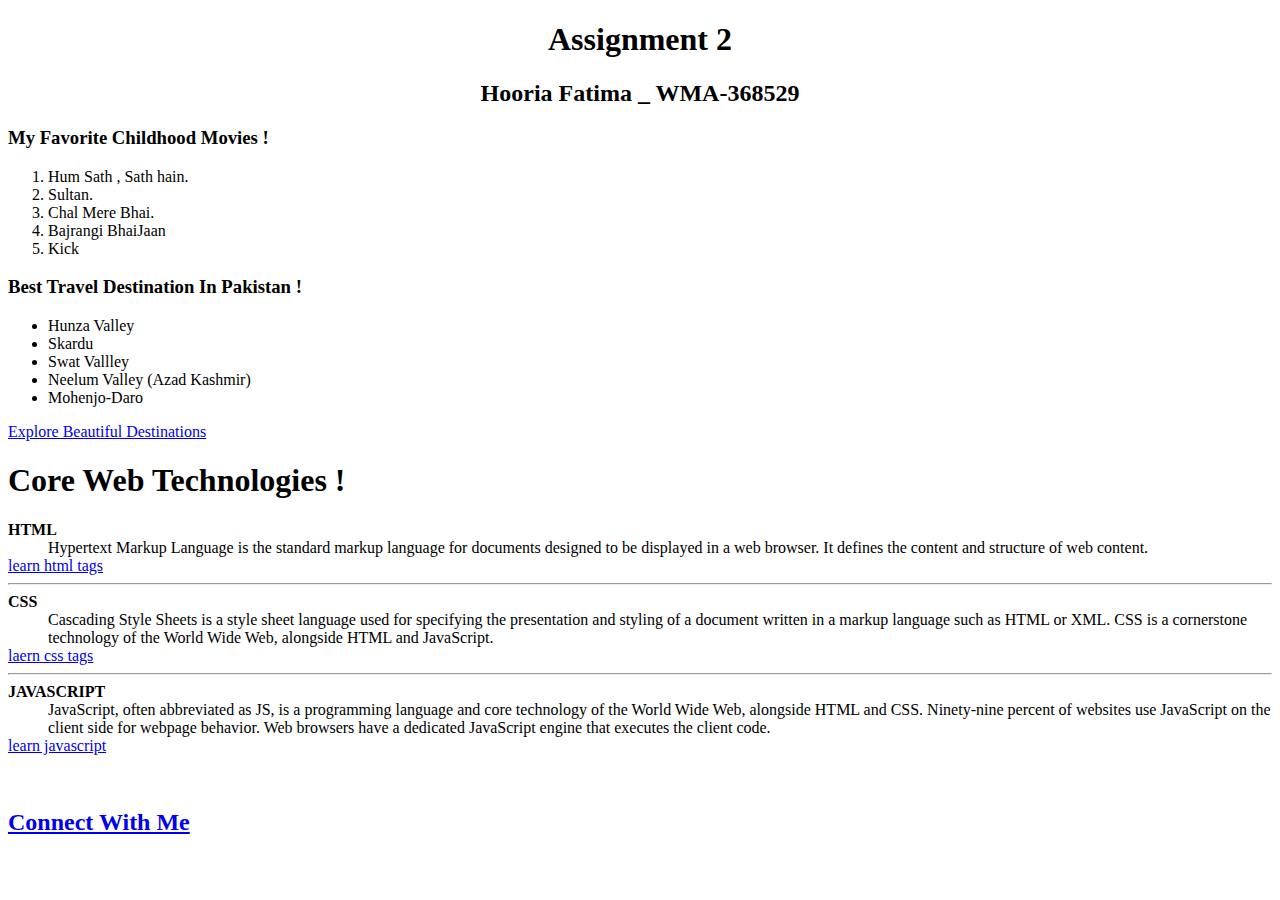
<file: Assiggment2/index.html>
<!DOCTYPE html>
<html lang="en">
  <head>
    <meta charset="UTF-8" />
    <meta name="viewport" content="width=device-width, initial-scale=1.0" />
    <title>Assignment-2_by_HK</title>
  </head>
  <body>
    <h1><center>Assignment 2</center></h1>
    <h2><center>Hooria Fatima _ WMA-368529</center></h2>
    <!-- order list -->
    <h3><strong>My Favorite Childhood Movies !</strong></h3>
    <ol>
      <li>Hum Sath , Sath hain.</li>
      <li>Sultan.</li>
      <li>Chal Mere Bhai.</li>
      <li>Bajrangi BhaiJaan</li>
      <li>Kick</li>
    </ol>
    <!-- unorder list -->
    <h3><strong>Best Travel Destination In Pakistan !</strong></h3>
    <ul>
      <li>Hunza Valley</li>
      <li>Skardu</li>
      <li>Swat Vallley</li>
      <li>Neelum Valley (Azad Kashmir)</li>
      <li>Mohenjo-Daro</li>
    </ul>
    <a
      href="https://seepakistantours.com/destination/hunza-valley-tours/"
      target="_blank"
      >Explore Beautiful Destinations</a
    >
    <!-- Core Web Technologies -->
    <h1><strong>Core Web Technologies !</strong></h1>
    <!-- Defination -->
    <dl>
      <dt><b>HTML</b></dt>
      <dd>
        Hypertext Markup Language is the standard markup language for documents
        designed to be displayed in a web browser. It defines the content and
        structure of web content.
      </dd>
      <a href="https://www.w3schools.com/html/" target="_blank"
        >learn html tags</a
      >
      <hr />
      <dt><b>CSS</b></dt>
      <dd>
        Cascading Style Sheets is a style sheet language used for specifying the
        presentation and styling of a document written in a markup language such
        as HTML or XML. CSS is a cornerstone technology of the World Wide Web,
        alongside HTML and JavaScript.
      </dd>
      <a href="https://www.w3schools.com/css/default.asp " target="_blank"
        >laern css tags</a
      >

      <hr />
      <dt><b>JAVASCRIPT</b></dt>
      <dd>
        JavaScript, often abbreviated as JS, is a programming language and core
        technology of the World Wide Web, alongside HTML and CSS. Ninety-nine
        percent of websites use JavaScript on the client side for webpage
        behavior. Web browsers have a dedicated JavaScript engine that executes
        the client code.
      </dd>
      <a
        href="https://www.freecodecamp.org/news/what-is-javascript-definition-of-js/ "
        target="_blank"
        >learn javascript
      </a>
    </dl>
    <br />
    <h2>
      <strong><a href="https://www.instagram.com/hooria_codehub?igsh=ZWhvMmVucm5ueHBl" target="_blank">Connect With Me</a></strong>
    </h2>
  </body>
</html>
</file>
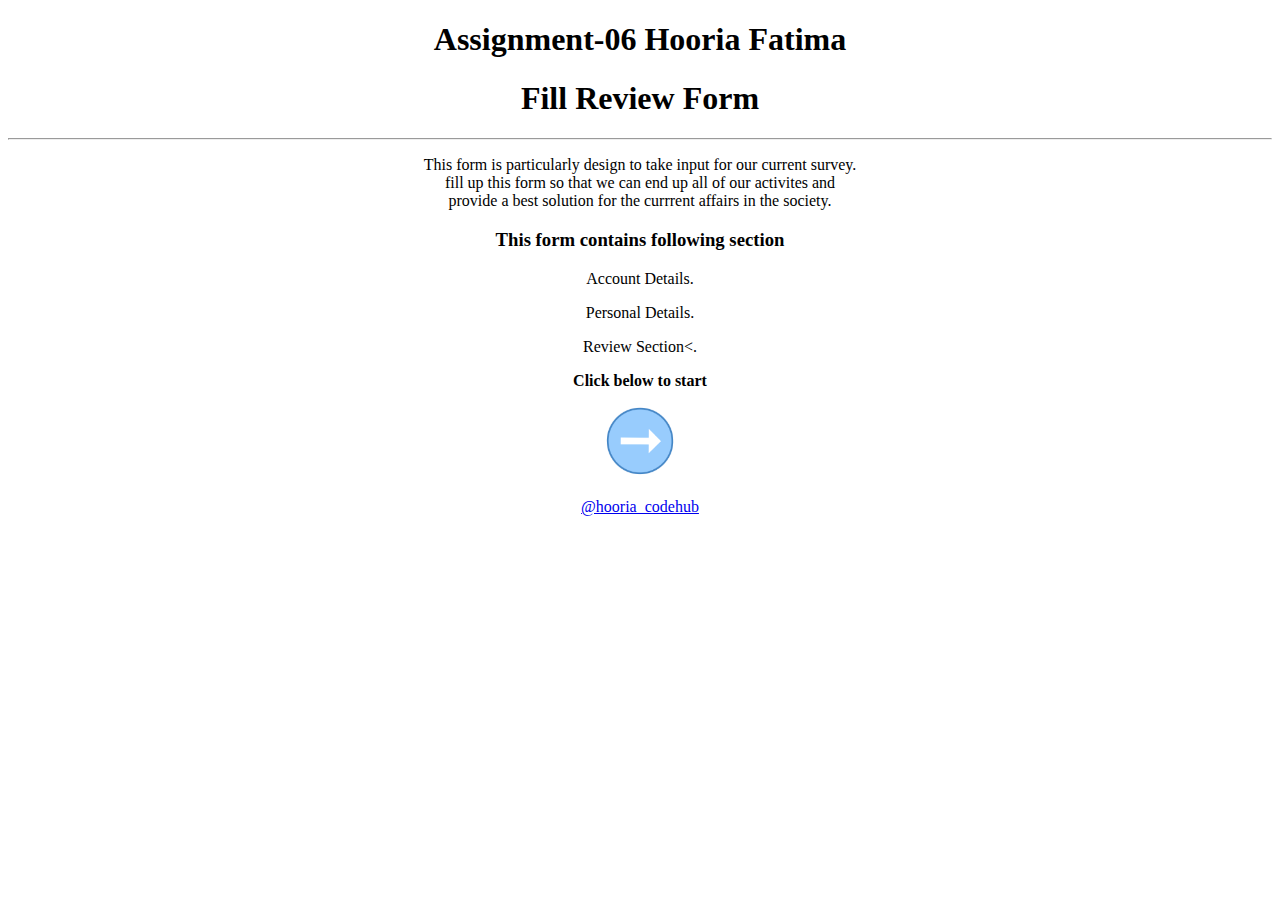
<file: Assignment6/index.html>
<!DOCTYPE html>
<html lang="en">
  <head>
    <meta charset="UTF-8" />
    <meta name="viewport" content="width=device-width, initial-scale=1.0" />
    <title>Assignment6 Review Form</title>
  </head>
  <body>
    <center>
      <h1>Assignment-06 Hooria Fatima</h1>
      <h1>Fill Review Form</h1>
      <hr />
      <p>
        This form is particularly design to take input for our current survey.
        <br />
        fill up this form so that we can end up all of our activites and <br />
        provide a best solution for the currrent affairs in the society.
      </p>
      <h3>This form contains following section</h3>

      <p>Account Details.</p>
      <p>Personal Details.</p>
      <p>Review Section<.</p>
<strong><p>Click below to start</p></strong>
      <a href="./step1.html">
        <img src="./images/index.png" alt="deatail" width="70px" />
      </a>
      <br /><br>
      <a href="https://www.linkedin.com/in/hooria-fatima-54753927b/"
        >@hooria_codehub</a
      >
    </center>
  </body>
</html>
</file>
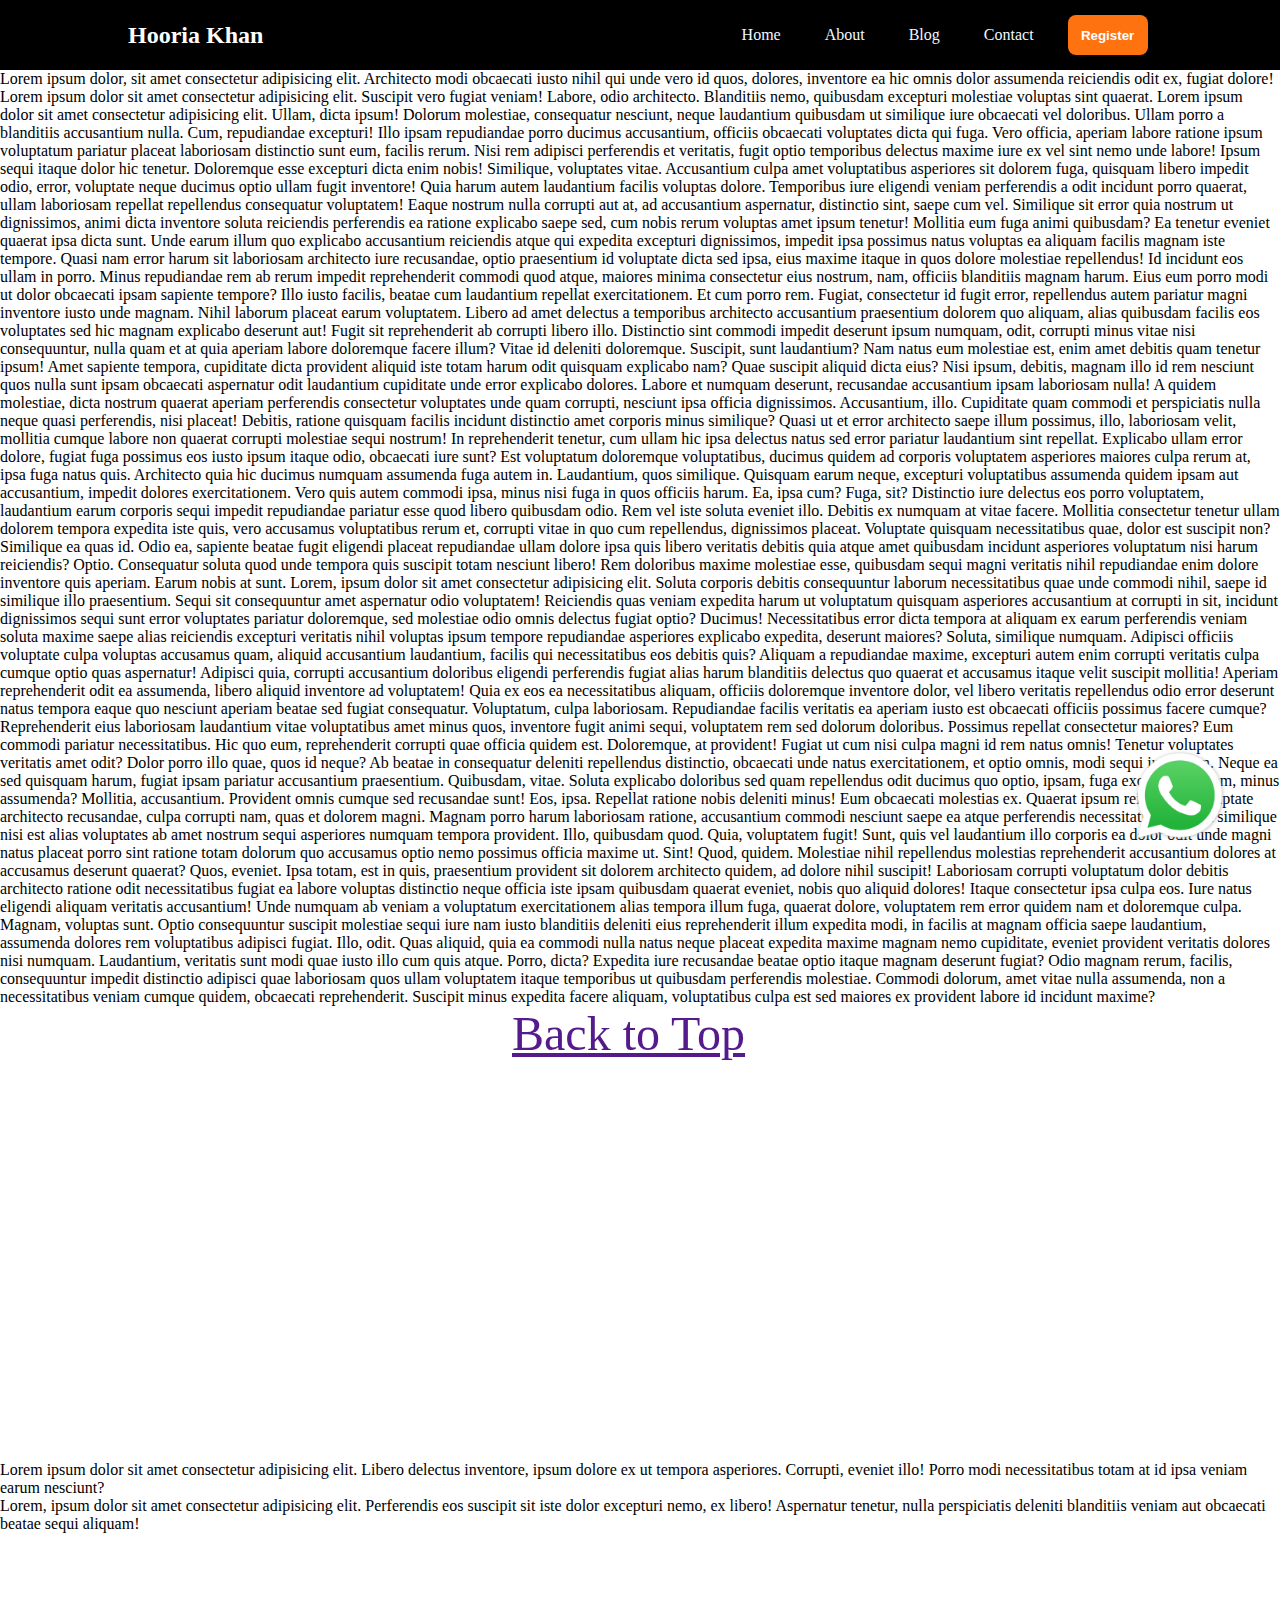
<file: Class-10/index.html>
<!DOCTYPE html>
<html lang="en">
<head>
    <meta charset="UTF-8">
    <meta name="viewport" content="width=device-width, initial-scale=1.0">
    <title>Class - 26 (cdd class - 10)</title>
    <link rel="stylesheet" href="./style.css">
</head>
<body>
   <header>
    <h2>Hooria Khan</h2>
    <nav>
        <a href="">Home</a>
        <a href="">About</a>
        <a href="">Blog</a>
        <a href="">Contact</a>
    </nav>
    <button class="btn-type"><a href="">Register</a></button>
   </header> 
   <a href="" class="whatsApp">
    <img src="./images/WhatsApp.webp" alt="">
   </a>
   <p class="content">
    Lorem ipsum dolor, sit amet consectetur adipisicing elit. Architecto modi obcaecati iusto nihil qui unde vero id quos, dolores, inventore ea hic omnis dolor assumenda reiciendis odit ex, fugiat dolore!
    Lorem ipsum dolor sit amet consectetur adipisicing elit. Suscipit vero fugiat veniam! Labore, odio architecto. Blanditiis nemo, quibusdam excepturi molestiae voluptas sint quaerat.
    Lorem ipsum dolor sit amet consectetur adipisicing elit. Ullam, dicta ipsum! Dolorum molestiae, consequatur nesciunt, neque laudantium quibusdam ut similique iure obcaecati vel doloribus. Ullam porro a blanditiis accusantium nulla.
    Cum, repudiandae excepturi! Illo ipsam repudiandae porro ducimus accusantium, officiis obcaecati voluptates dicta qui fuga. Vero officia, aperiam labore ratione ipsum voluptatum pariatur placeat laboriosam distinctio sunt eum, facilis rerum.
    Nisi rem adipisci perferendis et veritatis, fugit optio temporibus delectus maxime iure ex vel sint nemo unde labore! Ipsum sequi itaque dolor hic tenetur. Doloremque esse excepturi dicta enim nobis!
    Similique, voluptates vitae. Accusantium culpa amet voluptatibus asperiores sit dolorem fuga, quisquam libero impedit odio, error, voluptate neque ducimus optio ullam fugit inventore! Quia harum autem laudantium facilis voluptas dolore.
    Temporibus iure eligendi veniam perferendis a odit incidunt porro quaerat, ullam laboriosam repellat repellendus consequatur voluptatem! Eaque nostrum nulla corrupti aut at, ad accusantium aspernatur, distinctio sint, saepe cum vel.
    Similique sit error quia nostrum ut dignissimos, animi dicta inventore soluta reiciendis perferendis ea ratione explicabo saepe sed, cum nobis rerum voluptas amet ipsum tenetur! Mollitia eum fuga animi quibusdam?
    Ea tenetur eveniet quaerat ipsa dicta sunt. Unde earum illum quo explicabo accusantium reiciendis atque qui expedita excepturi dignissimos, impedit ipsa possimus natus voluptas ea aliquam facilis magnam iste tempore.
    Quasi nam error harum sit laboriosam architecto iure recusandae, optio praesentium id voluptate dicta sed ipsa, eius maxime itaque in quos dolore molestiae repellendus! Id incidunt eos ullam in porro.
    Minus repudiandae rem ab rerum impedit reprehenderit commodi quod atque, maiores minima consectetur eius nostrum, nam, officiis blanditiis magnam harum. Eius eum porro modi ut dolor obcaecati ipsam sapiente tempore?
    Illo iusto facilis, beatae cum laudantium repellat exercitationem. Et cum porro rem. Fugiat, consectetur id fugit error, repellendus autem pariatur magni inventore iusto unde magnam. Nihil laborum placeat earum voluptatem.
    Libero ad amet delectus a temporibus architecto accusantium praesentium dolorem quo aliquam, alias quibusdam facilis eos voluptates sed hic magnam explicabo deserunt aut! Fugit sit reprehenderit ab corrupti libero illo.
    Distinctio sint commodi impedit deserunt ipsum numquam, odit, corrupti minus vitae nisi consequuntur, nulla quam et at quia aperiam labore doloremque facere illum? Vitae id deleniti doloremque. Suscipit, sunt laudantium?
    Nam natus eum molestiae est, enim amet debitis quam tenetur ipsum! Amet sapiente tempora, cupiditate dicta provident aliquid iste totam harum odit quisquam explicabo nam? Quae suscipit aliquid dicta eius?
    Nisi ipsum, debitis, magnam illo id rem nesciunt quos nulla sunt ipsam obcaecati aspernatur odit laudantium cupiditate unde error explicabo dolores. Labore et numquam deserunt, recusandae accusantium ipsam laboriosam nulla!
    A quidem molestiae, dicta nostrum quaerat aperiam perferendis consectetur voluptates unde quam corrupti, nesciunt ipsa officia dignissimos. Accusantium, illo. Cupiditate quam commodi et perspiciatis nulla neque quasi perferendis, nisi placeat!
    Debitis, ratione quisquam facilis incidunt distinctio amet corporis minus similique? Quasi ut et error architecto saepe illum possimus, illo, laboriosam velit, mollitia cumque labore non quaerat corrupti molestiae sequi nostrum!
    In reprehenderit tenetur, cum ullam hic ipsa delectus natus sed error pariatur laudantium sint repellat. Explicabo ullam error dolore, fugiat fuga possimus eos iusto ipsum itaque odio, obcaecati iure sunt?
    Est voluptatum doloremque voluptatibus, ducimus quidem ad corporis voluptatem asperiores maiores culpa rerum at, ipsa fuga natus quis. Architecto quia hic ducimus numquam assumenda fuga autem in. Laudantium, quos similique.
    Quisquam earum neque, excepturi voluptatibus assumenda quidem ipsam aut accusantium, impedit dolores exercitationem. Vero quis autem commodi ipsa, minus nisi fuga in quos officiis harum. Ea, ipsa cum? Fuga, sit?
    Distinctio iure delectus eos porro voluptatem, laudantium earum corporis sequi impedit repudiandae pariatur esse quod libero quibusdam odio. Rem vel iste soluta eveniet illo. Debitis ex numquam at vitae facere.
    Mollitia consectetur tenetur ullam dolorem tempora expedita iste quis, vero accusamus voluptatibus rerum et, corrupti vitae in quo cum repellendus, dignissimos placeat. Voluptate quisquam necessitatibus quae, dolor est suscipit non?
    Similique ea quas id. Odio ea, sapiente beatae fugit eligendi placeat repudiandae ullam dolore ipsa quis libero veritatis debitis quia atque amet quibusdam incidunt asperiores voluptatum nisi harum reiciendis? Optio.
    Consequatur soluta quod unde tempora quis suscipit totam nesciunt libero! Rem doloribus maxime molestiae esse, quibusdam sequi magni veritatis nihil repudiandae enim dolore inventore quis aperiam. Earum nobis at sunt.
   Lorem, ipsum dolor sit amet consectetur adipisicing elit. Soluta corporis debitis consequuntur laborum necessitatibus quae unde commodi nihil, saepe id similique illo praesentium. Sequi sit consequuntur amet aspernatur odio voluptatem!
   Reiciendis quas veniam expedita harum ut voluptatum quisquam asperiores accusantium at corrupti in sit, incidunt dignissimos sequi sunt error voluptates pariatur doloremque, sed molestiae odio omnis delectus fugiat optio? Ducimus!
   Necessitatibus error dicta tempora at aliquam ex earum perferendis veniam soluta maxime saepe alias reiciendis excepturi veritatis nihil voluptas ipsum tempore repudiandae asperiores explicabo expedita, deserunt maiores? Soluta, similique numquam.
   Adipisci officiis voluptate culpa voluptas accusamus quam, aliquid accusantium laudantium, facilis qui necessitatibus eos debitis quis? Aliquam a repudiandae maxime, excepturi autem enim corrupti veritatis culpa cumque optio quas aspernatur!
   Adipisci quia, corrupti accusantium doloribus eligendi perferendis fugiat alias harum blanditiis delectus quo quaerat et accusamus itaque velit suscipit mollitia! Aperiam reprehenderit odit ea assumenda, libero aliquid inventore ad voluptatem!
   Quia ex eos ea necessitatibus aliquam, officiis doloremque inventore dolor, vel libero veritatis repellendus odio error deserunt natus tempora eaque quo nesciunt aperiam beatae sed fugiat consequatur. Voluptatum, culpa laboriosam.
   Repudiandae facilis veritatis ea aperiam iusto est obcaecati officiis possimus facere cumque? Reprehenderit eius laboriosam laudantium vitae voluptatibus amet minus quos, inventore fugit animi sequi, voluptatem rem sed dolorum doloribus.
   Possimus repellat consectetur maiores? Eum commodi pariatur necessitatibus. Hic quo eum, reprehenderit corrupti quae officia quidem est. Doloremque, at provident! Fugiat ut cum nisi culpa magni id rem natus omnis!
   Tenetur voluptates veritatis amet odit? Dolor porro illo quae, quos id neque? Ab beatae in consequatur deleniti repellendus distinctio, obcaecati unde natus exercitationem, et optio omnis, modi sequi iusto cum.
   Neque ea sed quisquam harum, fugiat ipsam pariatur accusantium praesentium. Quibusdam, vitae. Soluta explicabo doloribus sed quam repellendus odit ducimus quo optio, ipsam, fuga excepturi veniam, minus assumenda? Mollitia, accusantium.
   Provident omnis cumque sed recusandae sunt! Eos, ipsa. Repellat ratione nobis deleniti minus! Eum obcaecati molestias ex. Quaerat ipsum reiciendis, voluptate architecto recusandae, culpa corrupti nam, quas et dolorem magni.
   Magnam porro harum laboriosam ratione, accusantium commodi nesciunt saepe ea atque perferendis necessitatibus, fugiat similique nisi est alias voluptates ab amet nostrum sequi asperiores numquam tempora provident. Illo, quibusdam quod.
   Quia, voluptatem fugit! Sunt, quis vel laudantium illo corporis ea dolor odit unde magni natus placeat porro sint ratione totam dolorum quo accusamus optio nemo possimus officia maxime ut. Sint!
   Quod, quidem. Molestiae nihil repellendus molestias reprehenderit accusantium dolores at accusamus deserunt quaerat? Quos, eveniet. Ipsa totam, est in quis, praesentium provident sit dolorem architecto quidem, ad dolore nihil suscipit!
   Laboriosam corrupti voluptatum dolor debitis architecto ratione odit necessitatibus fugiat ea labore voluptas distinctio neque officia iste ipsam quibusdam quaerat eveniet, nobis quo aliquid dolores! Itaque consectetur ipsa culpa eos.
   Iure natus eligendi aliquam veritatis accusantium! Unde numquam ab veniam a voluptatum exercitationem alias tempora illum fuga, quaerat dolore, voluptatem rem error quidem nam et doloremque culpa. Magnam, voluptas sunt.
   Optio consequuntur suscipit molestiae sequi iure nam iusto blanditiis deleniti eius reprehenderit illum expedita modi, in facilis at magnam officia saepe laudantium, assumenda dolores rem voluptatibus adipisci fugiat. Illo, odit.
   Quas aliquid, quia ea commodi nulla natus neque placeat expedita maxime magnam nemo cupiditate, eveniet provident veritatis dolores nisi numquam. Laudantium, veritatis sunt modi quae iusto illo cum quis atque.
   Porro, dicta? Expedita iure recusandae beatae optio itaque magnam deserunt fugiat? Odio magnam rerum, facilis, consequuntur impedit distinctio adipisci quae laboriosam quos ullam voluptatem itaque temporibus ut quibusdam perferendis molestiae.
   Commodi dolorum, amet vitae nulla assumenda, non a necessitatibus veniam cumque quidem, obcaecati reprehenderit. Suscipit minus expedita facere aliquam, voluptatibus culpa est sed maiores ex provident labore id incidunt maxime?
</p>

   <a href="" class="top">Back to Top</a>

   <div class="relative">

   </div>

   <p>Lorem ipsum dolor sit amet consectetur adipisicing elit. Libero delectus inventore, ipsum dolore ex ut tempora asperiores. Corrupti, eveniet illo! Porro modi necessitatibus totam at id ipsa veniam earum nesciunt?</p>

   <p>Lorem, ipsum dolor sit amet consectetur adipisicing elit. Perferendis eos suscipit sit iste dolor excepturi nemo, ex libero! Aspernatur tenetur, nulla perspiciatis deleniti blanditiis veniam aut obcaecati beatae sequi aliquam!</p>

   <div class="absolute">

   </div>

</body>
</html>
</file>
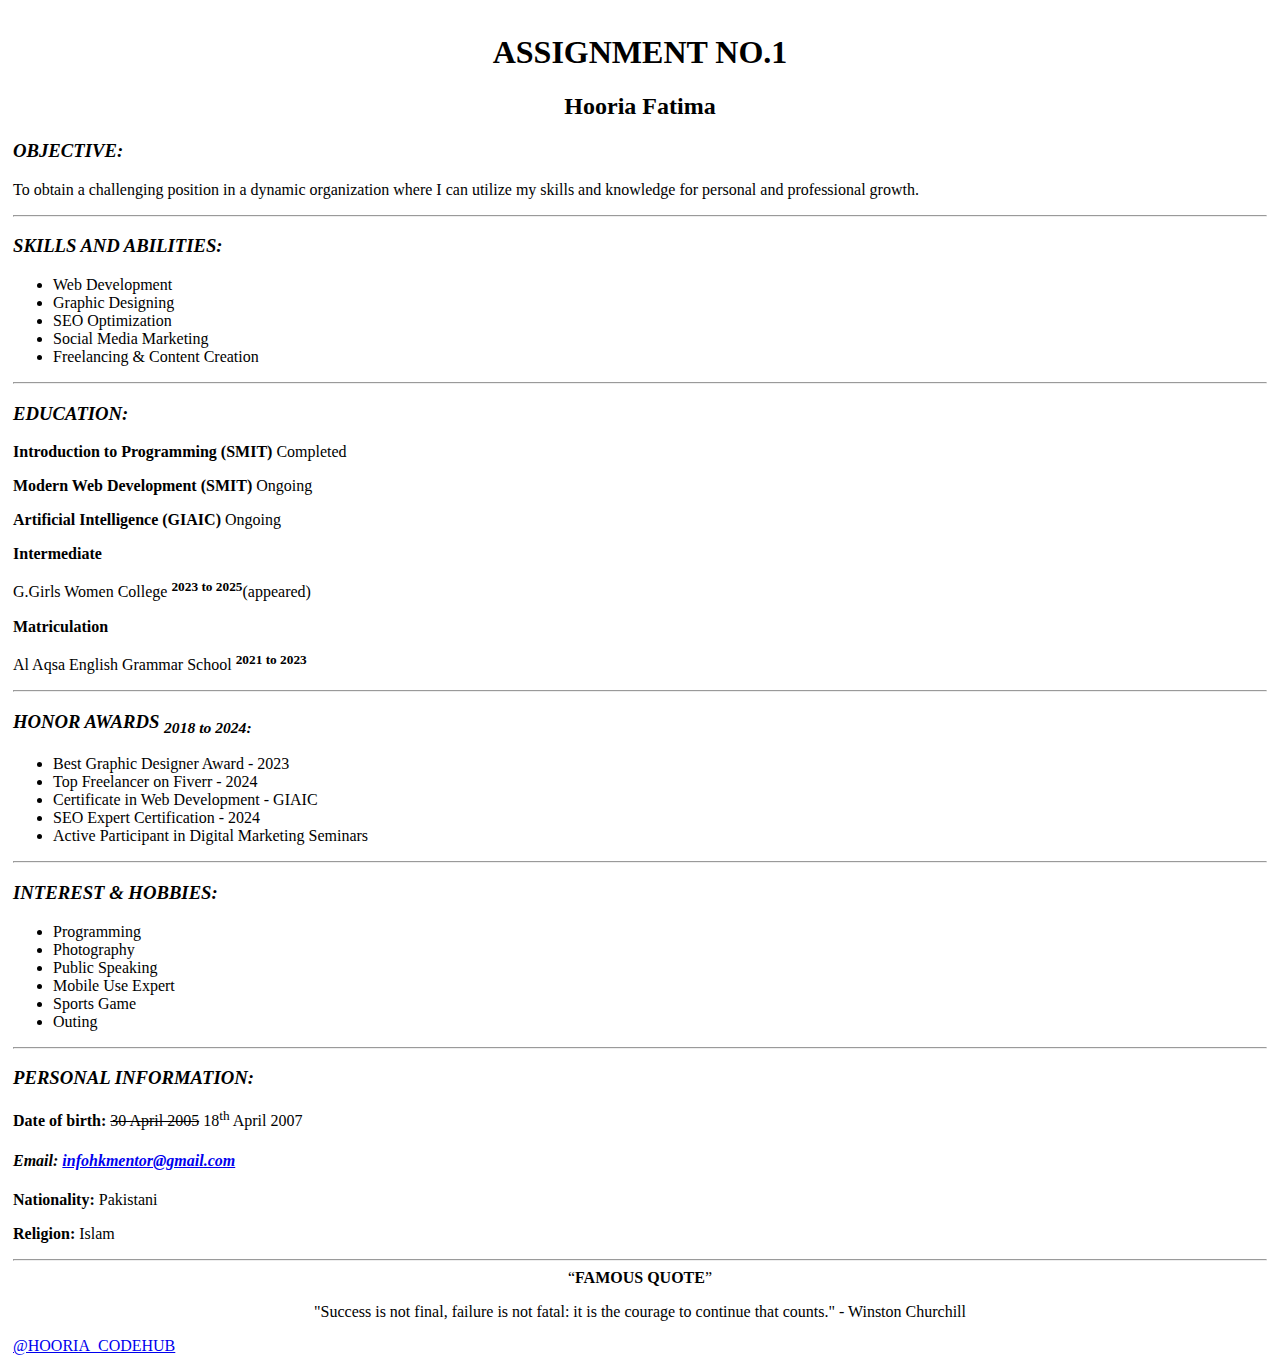
<file: resume/index.html>
<!DOCTYPE html>
<html lang="en">

<head>
    <meta charset="UTF-8">
    <meta name="viewport" content="width=device-width, initial-scale=1.0">
    <title>Resume-html</title>
    <link rel="stylesheet" href="style.css">
</head>

<body>
        <h1  style="display: flex; justify-content: center;">ASSIGNMENT NO.1</h1>
        <h2 style="display: flex; justify-content: center;">Hooria Fatima</h2>
    <h3><i>OBJECTIVE:</i></h3>
    <p>To obtain a challenging position in a dynamic organization where I can utilize my skills and knowledge for personal and professional growth.</p>
    <hr>
    <h3><i>SKILLS AND ABILITIES:</i></h3>
    <ul>
        <li>Web Development</li>
        <li>Graphic Designing</li>
        <li>SEO Optimization</li>
        <li>Social Media Marketing</li>
        <li>Freelancing & Content Creation</li>
    </ul>
    <hr>
    <h3><i>EDUCATION:</i></h3>
    <p><b>Introduction to Programming (SMIT)</b></h4>
        Completed</p>
    <p><b>Modern Web Development (SMIT)</b></h4>
    Ongoing</p>
    
    <p><b>Artificial Intelligence (GIAIC)</b> Ongoing</p>
 
    <p><b>Intermediate</b></p>
    <p>G.Girls Women College <sup><strong>2023 to 2025</strong></sup>(appeared)</p>
    <p><b>Matriculation</b></p>
    <p>Al Aqsa English Grammar School <sup><strong>2021 to 2023</strong></sup></p>
    <hr>
    <h3><i>HONOR AWARDS <sub><strong>2018 to 2024</strong>:</sub></i></h3>
    <ul>
        <li>Best Graphic Designer Award - 2023</li>
        <li>Top Freelancer on Fiverr - 2024</li>
        <li>Certificate in Web Development - GIAIC</li>
        <li>SEO Expert Certification - 2024</li>
        <li>Active Participant in Digital Marketing Seminars</li>
    </ul>
    <hr>
    <h3><i>INTEREST & HOBBIES:</i></h3>
    <ul>
        <li>Programming</li>
        <li>Photography</li>
        <li>Public Speaking</li>
        <li>Mobile Use Expert</li>
        <li>Sports Game</li>
        <li>Outing</li>
    </ul>
    <hr>
    <h3><i>PERSONAL INFORMATION:</i></h3>
    <p><b>Date of birth:</b> <strike>30 April 2005</strike> 18<sup>th</sup> April 2007</p>
    <h4><strong><i>Email:</i></strong> <a href="mailto:infohkmentor@gmail.com"><i>infohkmentor@gmail.com</i></a></h4>
    <p><strong>Nationality:</strong> Pakistani</p>
    <p><strong>Religion:</strong> Islam</p>
    <hr>
    <div class="center"> <q><b>FAMOUS QUOTE</b></q>
    
    </div>
    <p style="display: flex; justify-content: center;">"Success is not final, failure is not fatal: it is the courage to continue that counts." - Winston Churchill</p>
<a href="https://www.instagram.com/hooria_codehub/">@HOORIA_CODEHUB</a>
</body>

</html>
</file>
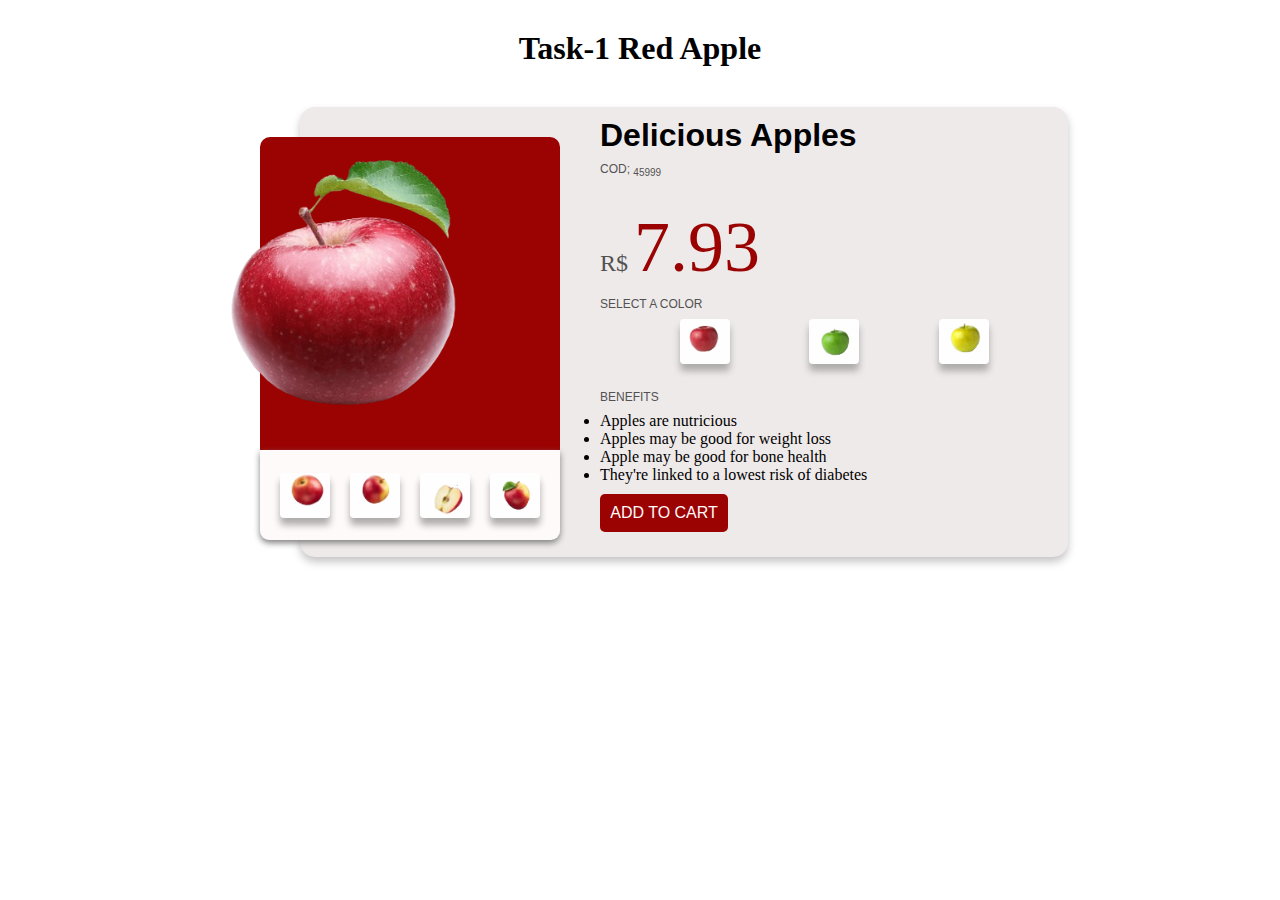
<file: Assignment-2/Task-1RedApple/index.html>
<!DOCTYPE html>
<html lang="en">
<head>
    <meta charset="UTF-8">
    <meta name="viewport" content="width=device-width, initial-scale=1.0">
    <title>Task-1 Red Apple - Page</title>
    <link rel="stylesheet" href="./style.css">
</head>
<body>
    <div>
        <center><h1>Task-1 Red Apple</h1></center>
        <div class="container">
            <div class="leftside-apple">
                <div class="icon">
                  
                </div>
                <div class="apple-img">
                    <img src="./image/apple.png" class="image" alt="" width="100%">
                </div>
                <div class="bottom-div">
                    <div class="div1">
                        <img src="./image/apple4.png" alt="" width="45px">
                    </div>
                    <div class="div1">
                        <img src="./image/apple5.png" alt="" width="45px">
                    </div>
                    <div class="div1">
                        <img src="./image/apple6.png" alt="" width="45px">
                    </div>
                    <div class="div1">
                        <img src="./image/apple7.png" alt="" width="45px">
                    </div>
                </div>
            </div>
            <div class="rightside-content">
                <h2>Delicious Apples</h2>
                <p>COD; <sub>45999</sub></p>
                <br>
                <h3>R$ <span>7.93</span></h3>
                <p>SELECT A COLOR</p>
                <div class="right-image">
                 <div class="red">
                    <img src="./image/apple1.png" alt="" width="40px">
                 </div>
                 <div class="green">
                    <img src="./image/apple2.png" alt="" width="40px">
                 </div>
                 <div class="yellow">
                    <img src="./image/apple3.png" alt="" width="40px">
                 </div>
                
                </div>
                <br>
                <p>BENEFITS</p>
                
                <ul>
                    <li>Apples are nutricious</li>
                    <li>Apples may be good for weight loss</li>
                    <li>Apple may be good for bone health</li>
                    <li>They're linked to a lowest risk of diabetes</li>
                </ul>
                <button class="btn">ADD TO CART</button>
            </div>
        </div>
    </div>
</body>
</html>
</file>
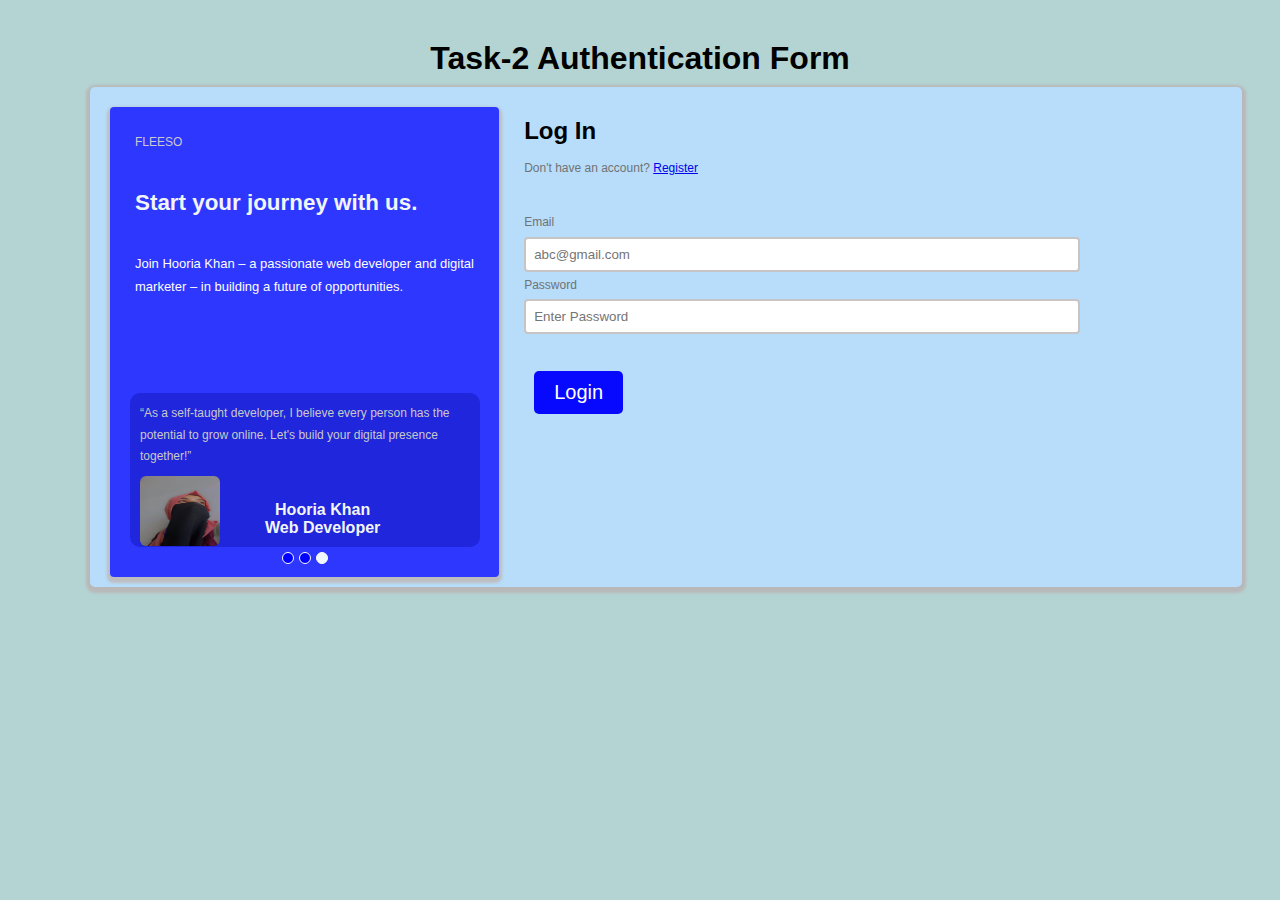
<file: Assignment-2/Task-2Authantication-Form/index.html>
<!DOCTYPE html>
<html lang="en">
  <head>
    <meta charset="UTF-8" />
    <meta name="viewport" content="width=device-width, initial-scale=1.0" />
    <title>Task-2 Authentication Form</title>
    <link rel="stylesheet" href="./style.css" />
  </head>
  <body>
    <center><h1>Task-2 Authentication Form</h1></center>
    <div class="container">
      <div class="side-container">
        <p class="para-top">FLEESO</p>
        <br /><br />
        <h3>Start your journey with us.</h3>
        <br /><br />
        <p>
          Join Hooria Khan – a passionate web developer and digital marketer –
          in building a future of opportunities.
        </p>
        <br /><br /><br />
        <div class="bottom-div">
          <p class="para-top">
            “As a self-taught developer, I believe every person has the
            potential to grow online. Let's build your digital presence
            together!”
          </p>
          <div class="bottom-img">
            <img src="./images/img1.jpeg" alt="Hooria Khan" />
          </div>
          <div class="bottom-ctn">
            <h4>Hooria Khan</h4>
            <strong>Web Developer </strong>
          </div>
        </div>
        <div class="circle-radius">
          <div class="circle"></div>
          <div class="circle"></div>
          <div class="circle spn"></div>
        </div>
      </div>

      <div class="right-container">
        <h3>Log In</h3>
        <p class="para-top">
          Don't have an account? <a href="./signIn.html">Register </a>
        </p>
        <br />
        <p class="para-top">Email</p>
        <input type="email" placeholder="abc@gmail.com" />
        <br />
        <p class="para-top">Password</p>
        <input type="password" placeholder="Enter Password" />
        <br /><br />
        <button class="btn">Login</button>
      </div>
    </div>
  </body>
</html>
</file>
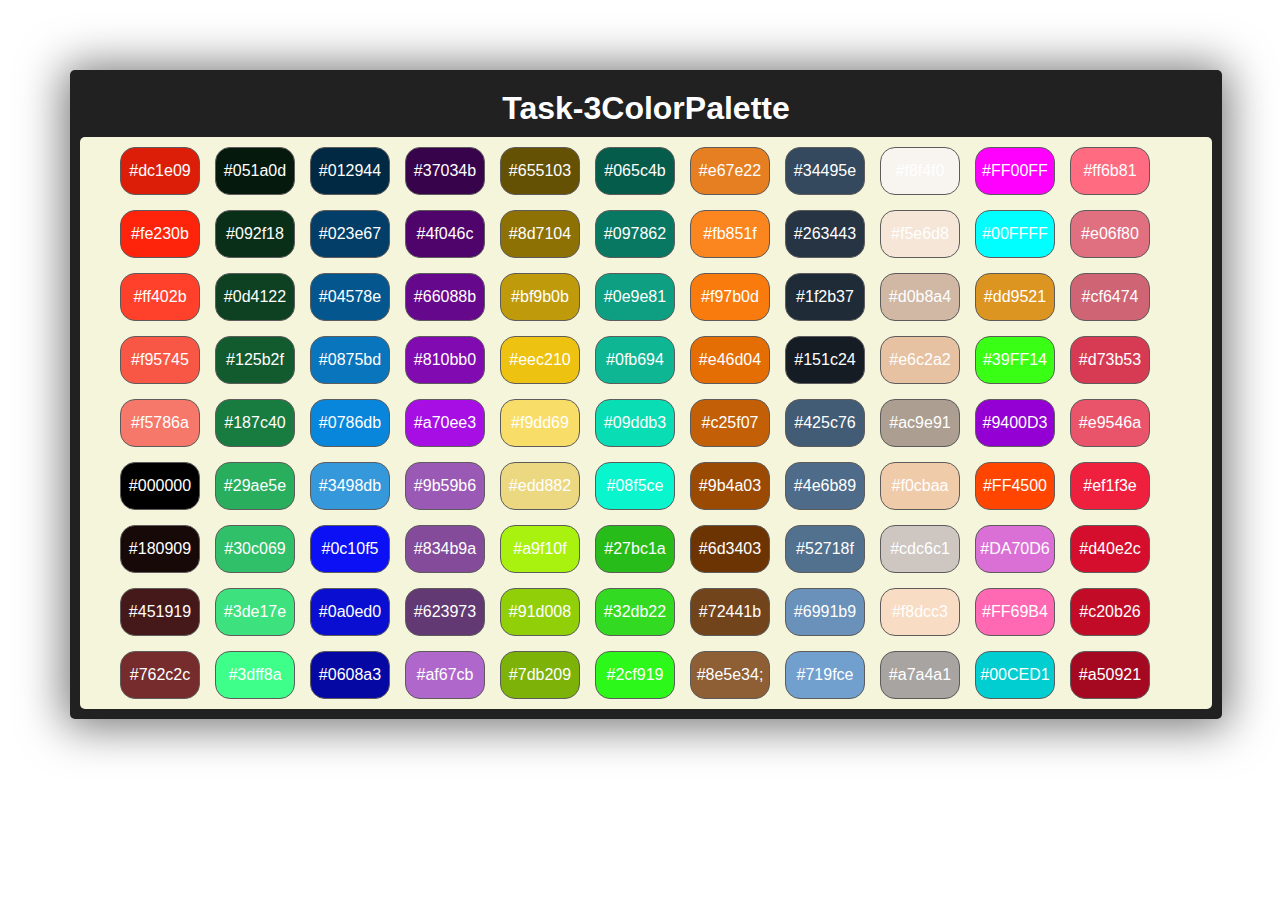
<file: Assignment-2/Task-3ColorPalette/index.html>
<!DOCTYPE html>
<html lang="en">
<head>
    <meta charset="UTF-8">
    <meta name="viewport" content="width=device-width, initial-scale=1.0">
    <title>Task-3ColorPalette</title>
    <link rel="stylesheet" href="./style.css">
</head>
<body>
    <div class="main">
        <center><h1>Task-3ColorPalette</h1></center>

        <div class="container">
          <div class="color-box" style="background-color: #dc1e09;">#dc1e09</div>
          <div class="color-box" style="background-color: #051a0d;">#051a0d</div>
          <div class="color-box" style="background-color: #012944;">#012944</div>
          <div class="color-box" style="background-color: #37034b;">#37034b</div>
          <div class="color-box" style="background-color: #655103;">#655103</div>
          <div class="color-box" style="background-color: #065c4b;">#065c4b</div>
          <div class="color-box" style="background-color: #e67e22;">#e67e22</div>
          <div class="color-box" style="background-color: #34495e;">#34495e</div>
          <div class="color-box" style="background-color: #f8f4f0;">#f8f4f0</div>
          <div class="color-box" style="background-color: #FF00FF  ;">#FF00FF</div>
          <div class="color-box" style="background-color: #ff6b81;">#ff6b81</div>
          <div class="color-box" style="background-color: #fe230b;">#fe230b</div>
          <div class="color-box" style="background-color: #092f18;">#092f18</div>
          <div class="color-box" style="background-color: #023e67;">#023e67</div>
          <div class="color-box" style="background-color: #4f046c;">#4f046c</div>
          <div class="color-box" style="background-color: #8d7104;">#8d7104</div>
          <div class="color-box" style="background-color: #097862;">#097862</div>
          <div class="color-box" style="background-color: #fb851f;">#fb851f</div>
          <div class="color-box" style="background-color: #263443;">#263443</div>
          <div class="color-box" style="background-color: #f5e6d8;">#f5e6d8</div>
          <div class="color-box" style="background-color: #00FFFF;">#00FFFF</div>
          <div class="color-box" style="background-color: #e06f80;">#e06f80</div>
          <div class="color-box" style="background-color: #ff402b;">#ff402b</div>
          <div class="color-box" style="background-color: #0d4122;">#0d4122</div>
          <div class="color-box" style="background-color: #04578e;">#04578e</div>
          <div class="color-box" style="background-color: #66088b;">#66088b</div>
          <div class="color-box" style="background-color: #bf9b0b;">#bf9b0b</div>
          <div class="color-box" style="background-color: #0e9e81;">#0e9e81</div>
          <div class="color-box" style="background-color: #f97b0d;">#f97b0d</div>
          <div class="color-box" style="background-color: #1f2b37;">#1f2b37</div>
          <div class="color-box" style="background-color: #d0b8a4;">#d0b8a4</div>
          <div class="color-box" style="background-color: #dd9521;">#dd9521</div>
          <div class="color-box" style="background-color: #cf6474;">#cf6474</div>
          <div class="color-box" style="background-color: #f95745;">#f95745</div>
          <div class="color-box" style="background-color: #125b2f;">#125b2f</div>
          <div class="color-box" style="background-color: #0875bd;">#0875bd</div>
          <div class="color-box" style="background-color: #810bb0;">#810bb0</div>
          <div class="color-box" style="background-color: #eec210;">#eec210</div>
          <div class="color-box" style="background-color: #0fb694;">#0fb694</div>
          <div class="color-box" style="background-color: #e46d04;">#e46d04</div>
          <div class="color-box" style="background-color: #151c24;">#151c24</div>
          <div class="color-box" style="background-color: #e6c2a2;">#e6c2a2</div>
          <div class="color-box" style="background-color: #39FF14;">#39FF14</div>
          <div class="color-box" style="background-color: #d73b53;">#d73b53</div>
          <div class="color-box" style="background-color: #f5786a;">#f5786a</div>
          <div class="color-box" style="background-color: #187c40;">#187c40</div>
          <div class="color-box" style="background-color: #0786db;">#0786db</div>
          <div class="color-box" style="background-color: #a70ee3;">#a70ee3</div>
          <div class="color-box" style="background-color: #f9dd69;">#f9dd69</div>
          <div class="color-box" style="background-color: #09ddb3;">#09ddb3</div>
          <div class="color-box" style="background-color: #c25f07;">#c25f07</div>
          <div class="color-box" style="background-color: #425c76;">#425c76</div>
          <div class="color-box" style="background-color: #ac9e91;">#ac9e91</div>
          <div class="color-box" style="background-color: #9400D3;">#9400D3</div>
          <div class="color-box" style="background-color: #e9546a;">#e9546a</div>
          <div class="color-box" style="background-color: #000000;">#000000</div>
          <div class="color-box" style="background-color: #29ae5e;">#29ae5e</div>
          <div class="color-box" style="background-color: #3498db;">#3498db</div>
          <div class="color-box" style="background-color: #9b59b6;">#9b59b6</div>
          <div class="color-box" style="background-color: #edd882;">#edd882</div>
          <div class="color-box" style="background-color: #08f5ce;">#08f5ce</div>
          <div class="color-box" style="background-color: #9b4a03;">#9b4a03</div>
          <div class="color-box" style="background-color: #4e6b89;">#4e6b89</div>
          <div class="color-box" style="background-color: #f0cbaa;">#f0cbaa</div>
          <div class="color-box" style="background-color: #FF4500 ;">#FF4500</div>
          <div class="color-box" style="background-color: #ef1f3e;">#ef1f3e</div>
          <div class="color-box" style="background-color: #180909;">#180909</div>
          <div class="color-box" style="background-color: #30c069;">#30c069</div>
          <div class="color-box" style="background-color: #0c10f5;">#0c10f5</div>
          <div class="color-box" style="background-color: #834b9a;">#834b9a</div>
          <div class="color-box" style="background-color: #a9f10f;">#a9f10f</div>
          <div class="color-box" style="background-color: #27bc1a;">#27bc1a</div>
          <div class="color-box" style="background-color: #6d3403;">#6d3403</div>
          <div class="color-box" style="background-color: #52718f;">#52718f</div>
          <div class="color-box" style="background-color: #cdc6c1;">#cdc6c1</div>
          <div class="color-box" style="background-color: #DA70D6;">#DA70D6</div>
          <div class="color-box" style="background-color: #d40e2c;">#d40e2c</div>
          <div class="color-box" style="background-color: #451919;">#451919</div>
          <div class="color-box" style="background-color: #3de17e;">#3de17e</div>
          <div class="color-box" style="background-color: #0a0ed0;">#0a0ed0</div>
          <div class="color-box" style="background-color: #623973;">#623973</div>
          <div class="color-box" style="background-color: #91d008;">#91d008</div>
          <div class="color-box" style="background-color: #32db22;">#32db22</div>
          <div class="color-box" style="background-color: #72441b;">#72441b</div>
          <div class="color-box" style="background-color: #6991b9;">#6991b9</div>
          <div class="color-box" style="background-color: #f8dcc3;">#f8dcc3</div>
          <div class="color-box" style="background-color: #FF69B4 ;">#FF69B4</div>
          <div class="color-box" style="background-color: #c20b26;">#c20b26</div>
          <div class="color-box" style="background-color: #762c2c;">#762c2c</div>
          <div class="color-box" style="background-color: #3dff8a;">#3dff8a</div>
          <div class="color-box" style="background-color: #0608a3;">#0608a3</div>
          <div class="color-box" style="background-color: #af67cb;">#af67cb</div>
          <div class="color-box" style="background-color: #7db209;">#7db209</div>
          <div class="color-box" style="background-color: #2cf919;">#2cf919</div>
          <div class="color-box" style="background-color: #8e5e34;">#8e5e34;</div>
          <div class="color-box" style="background-color: #719fce;">#719fce</div>
          <div class="color-box" style="background-color: #a7a4a1;">#a7a4a1</div>
          <div class="color-box" style="background-color: #00CED1;">#00CED1</div>
          <div class="color-box" style="background-color: #a50921;">#a50921</div>

        </div>
      </div>      
</body>
</html>
</file>
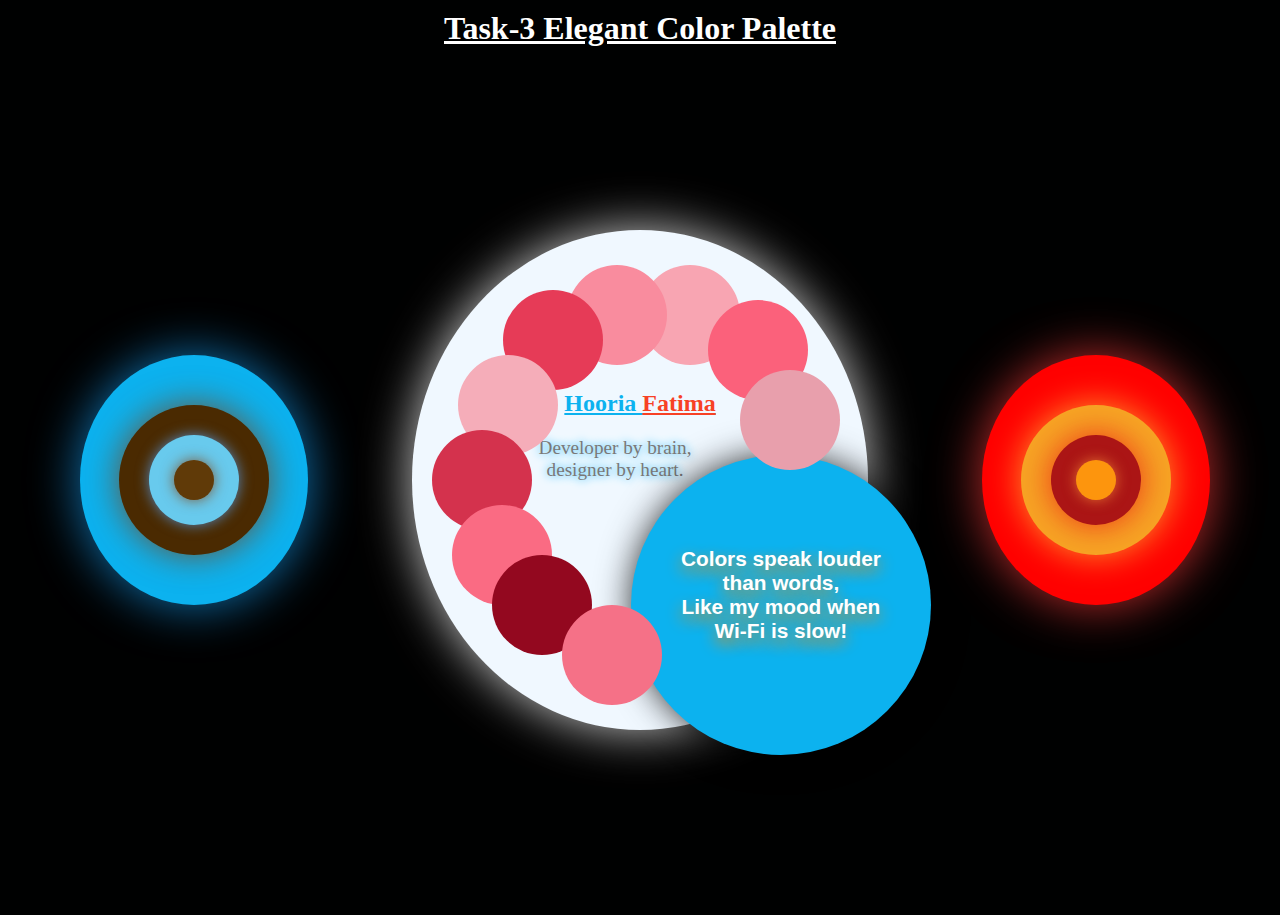
<file: Assignment-2/Task-3ElegantColor/index.html>
<!DOCTYPE html>
<html lang="en">
<head>
    <meta charset="UTF-8">
    <meta name="viewport" content="width=device-width, initial-scale=1.0">
    <title>Task-3 Elegant Color Palette</title>
    <link rel="stylesheet" href="./style.css">
</head>
<body>
<center><h1>Task-3 Elegant Color Palette</h1></center>
<div class="big-container">
    <div class="container1">
      <div class="conatainer1-child">
        <div class="conatainer1-child1">
            <div class="conatainer1-child1-kid1"></div>
        </div>
      </div>
    </div>
    <div class="container2">
        
     <div class="con2-beta">
        <p>Colors speak louder than words,<br>Like my mood when <br> Wi-Fi is slow!</p>

     </div>
    
     <div class="con2-child1"></div>
     <div class="con2-child2"></div>
     <div class="con2-child3"></div>
     <div class="con2-child4"></div>
     <div class="con2-child5"></div>
     <div class="con2-child6"></div>
     <div class="con2-child7"></div>
     <div class="con2-child8"></div>
     <div class="con2-child9"></div>
     <div class="con2-child10"></div>
     <div class="container2-content">
        <h1>Hooria <span>Fatima</span></h1>
        <p>Developer by brain,  <br> designer by heart.</p>
     </div>
   
    </div>
    <div class="container3">
     <div class="container3-child">
        <div class="conatainer3-child1">
            <div class="conatainer3-child1-kid1"></div>
        </div>
     </div>
</div>
</div>
</body>
</html>
</file>
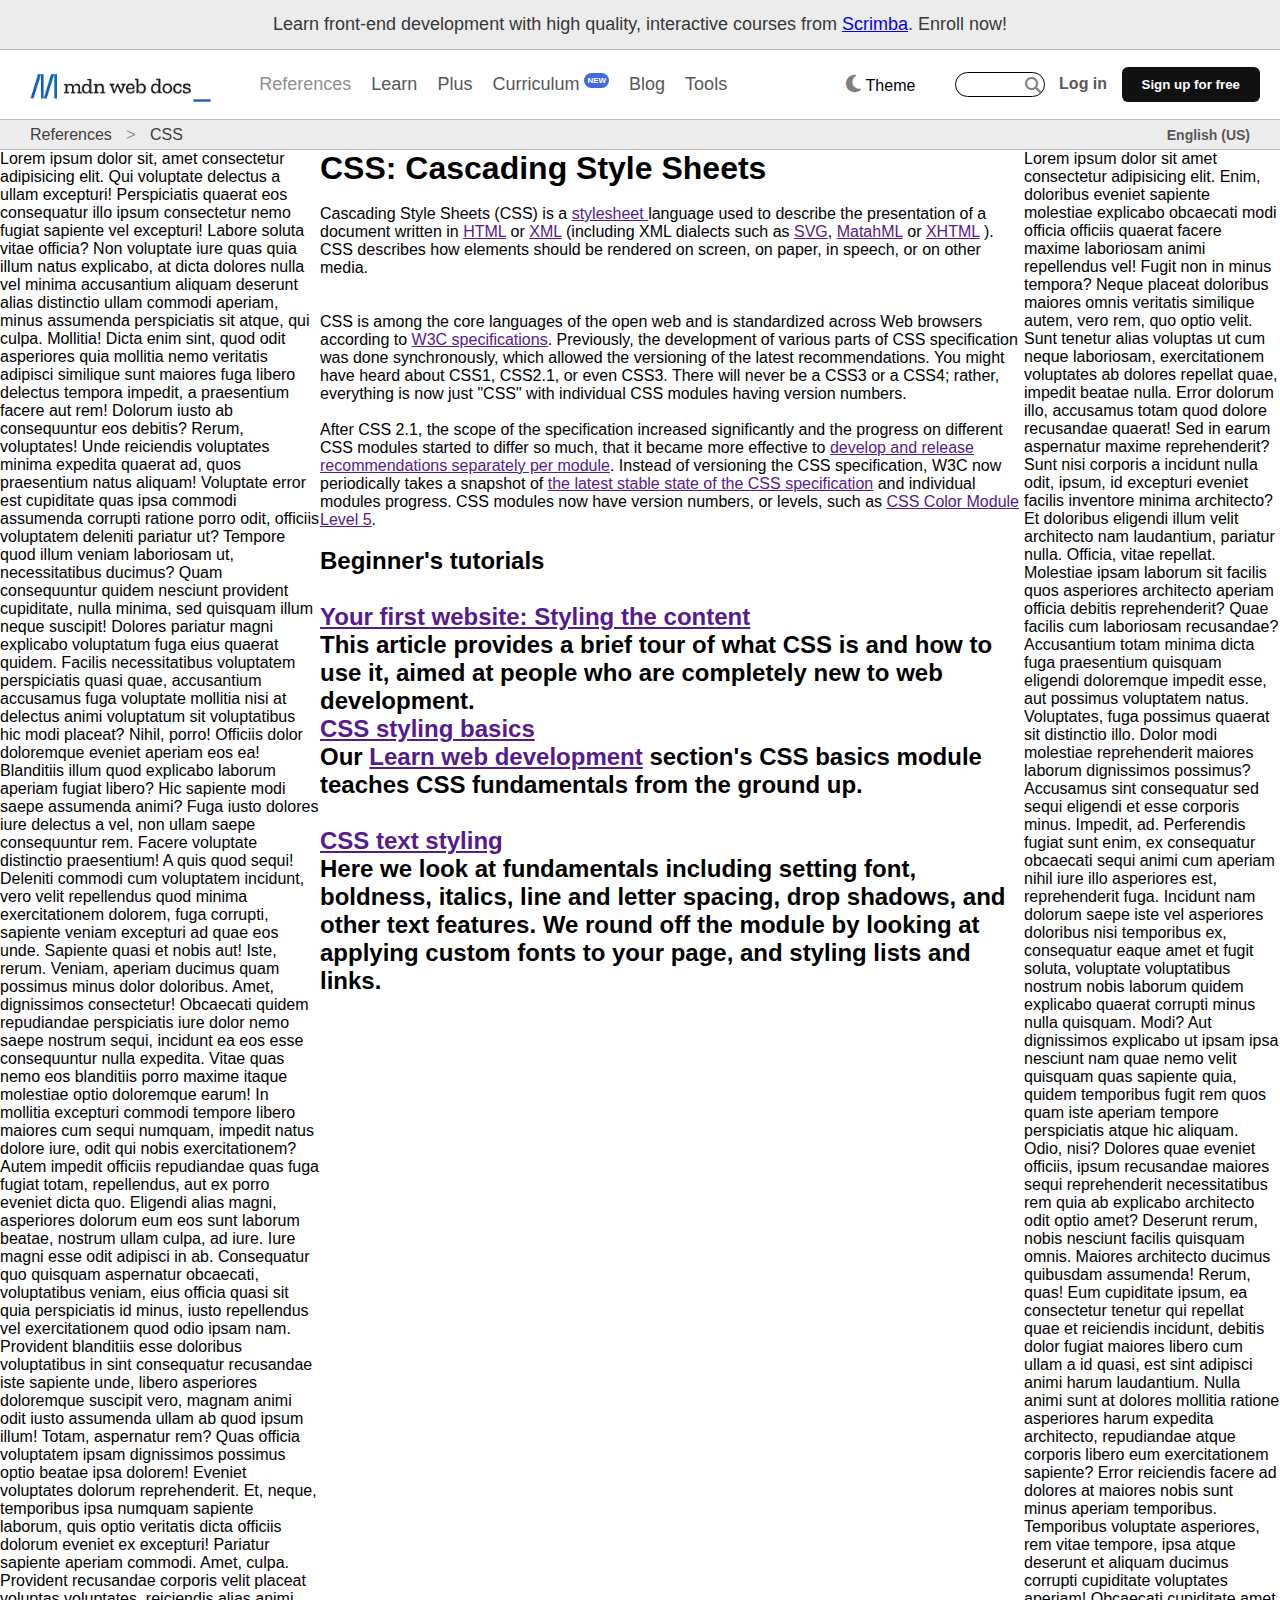
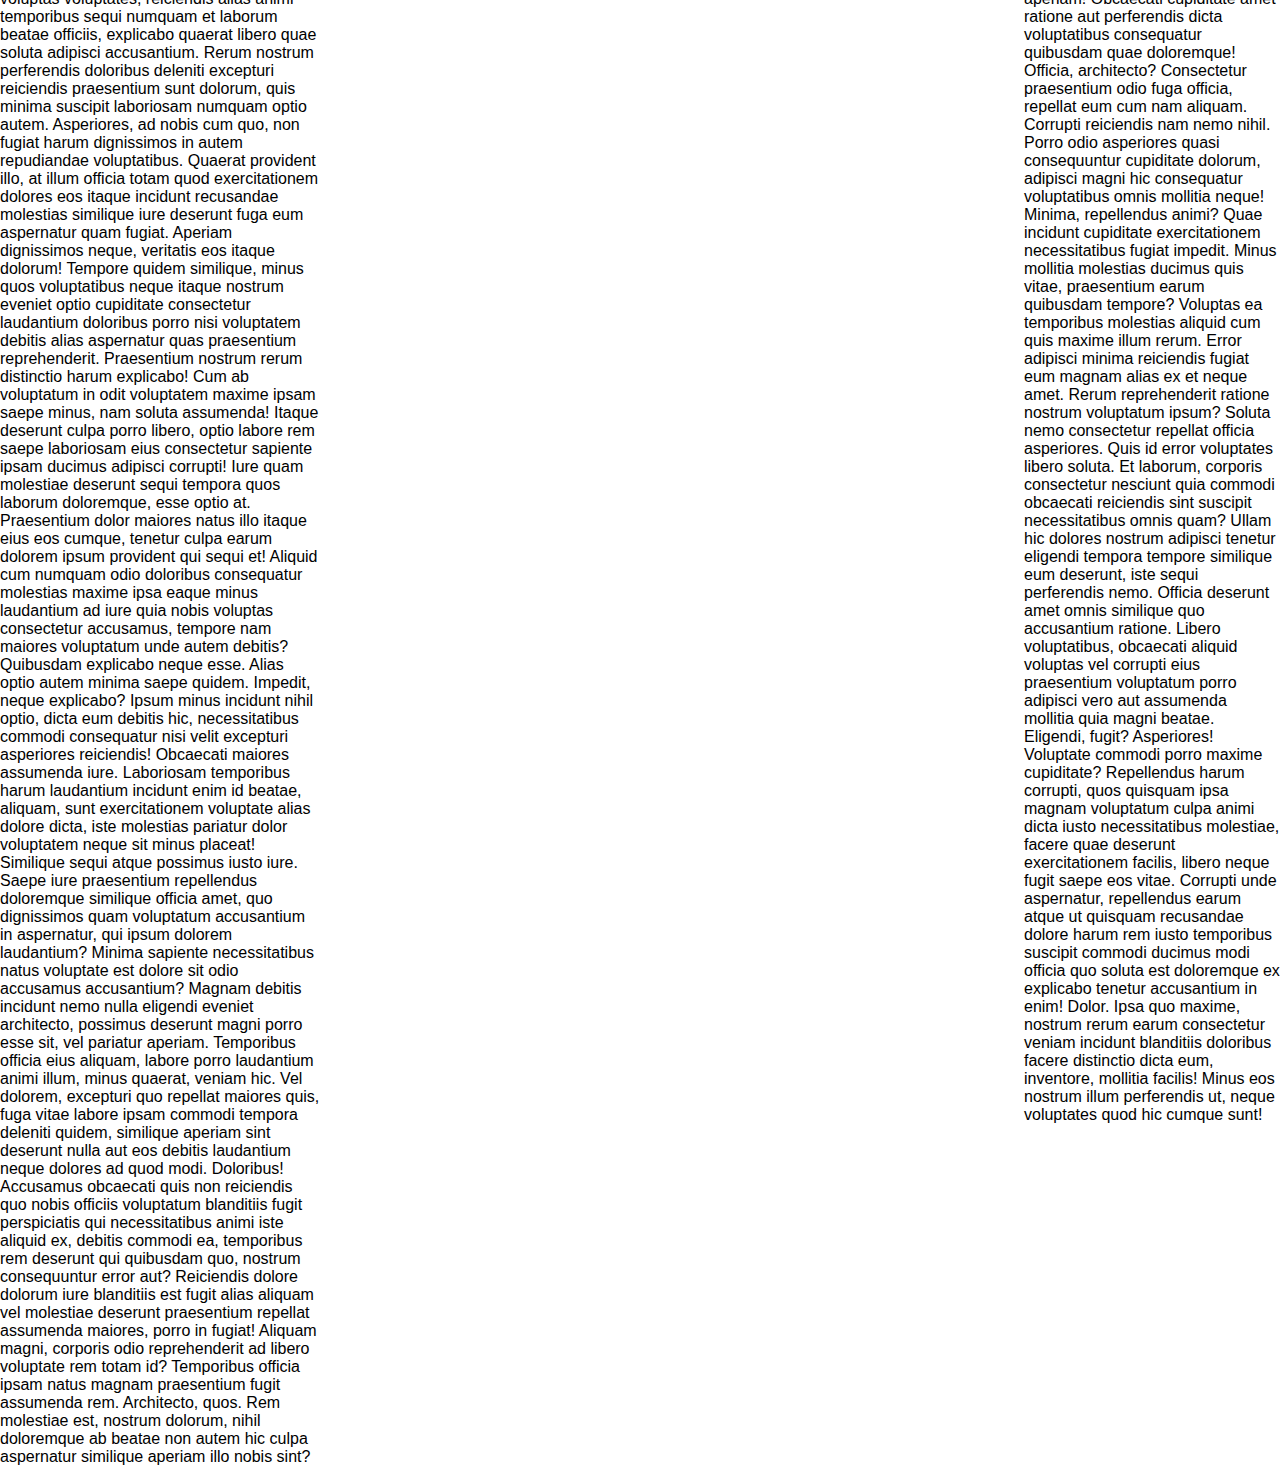
<file: Assignment-2/Task-4MDNwebsite/index.html>
<!DOCTYPE html>
<html lang="en">
<head>
    <meta charset="UTF-8">
    <meta name="viewport" content="width=device-width, initial-scale=1.0">
    <title>Task-4 mdn web docs</title>
    <!-- style file -->
     <link rel="stylesheet" href="./style.css">
<!-- cdn icon link -->
<link rel="stylesheet" href="https://cdnjs.cloudflare.com/ajax/libs/font-awesome/6.5.0/css/all.min.css">

</head>
<body>
   <div class="body-container">
     <!-- top navbar -->
     <div class="top-nav">
        <p>Learn front-end development with high quality, interactive courses from <a href="https://scrimba.com/frontend-path-c0j?via=mdn">Scrimba</a>. Enroll now!</p>
    </div>
    <!-- Navbar -->
     <nav>
        <img src="./images/fulllogo.png" alt="logo" width="200px">
        <ul>
            <li ><a href="" class="lighGrey">References</a></li>
            <li><a href="">Learn</a></li>
            <li><a href="">Plus</a></li>
            <li><a href="">Curriculum <sup>NEW</sup></a></li>
            <li><a href="">Blog</a></li>
            <li><a href="">Tools</a></li>
        </ul>
        <div class="theme" style=" display:inline-block; margin-left: 80px;  ">
   
            <p><i class="fas fa-moon" style="color: gray; font-size:20px; "></i> Theme</p>
        </div>
        <div class="search_bar" style="position: relative; display: inline-block;">
            <input type="text" style="height: 25px; border-radius: 30px; width:90px; border:1px solid;" >
           <i class="fas fa-search" style="color: gray; position: absolute; top: 50%; left: 70px; transform: translateY(-50%);"></i>
           <a href="https://accounts.firefox.com/oauth/?response_type=code&client_id=720bc80adfa6988d&state=4hu2A_gW3AOLle8jW2nKwg&redirect_uri=https%3A%2F%2Fdeveloper.mozilla.org%2Fusers%2Ffxa%2Flogin%2Fcallback%2F&scope=openid%2Bopenid%2Bprofile%2Bemail%2Bprofile%3Asubscriptions&access_type=offline&nonce=D0mPA6UGiORnFyfXYNn0dA" class="login">Log in</a>
           <button class="btn"><a href="">Sign up for free</a></button>
        </div>
     </nav>
     <!-- bottom nav -->
    <nav class="bottom-nav">
            <p>References <span> ></span> CSS</p>
            <p class="language">English (US)</p>
        
    </nav>
     <!-- main hero content -->
      <section>
        <div class="hero-div">
            <div class="left-div"> Lorem ipsum dolor sit, amet consectetur adipisicing elit. Qui voluptate delectus a ullam excepturi! Perspiciatis quaerat eos consequatur illo ipsum consectetur nemo fugiat sapiente vel excepturi! Labore soluta vitae officia?
            Non voluptate iure quas quia illum natus explicabo, at dicta dolores nulla vel minima accusantium aliquam deserunt alias distinctio ullam commodi aperiam, minus assumenda perspiciatis sit atque, qui culpa. Mollitia!
            Dicta enim sint, quod odit asperiores quia mollitia nemo veritatis adipisci similique sunt maiores fuga libero delectus tempora impedit, a praesentium facere aut rem! Dolorum iusto ab consequuntur eos debitis?
            Rerum, voluptates! Unde reiciendis voluptates minima expedita quaerat ad, quos praesentium natus aliquam! Voluptate error est cupiditate quas ipsa commodi assumenda corrupti ratione porro odit, officiis voluptatem deleniti pariatur ut?
            Tempore quod illum veniam laboriosam ut, necessitatibus ducimus? Quam consequuntur quidem nesciunt provident cupiditate, nulla minima, sed quisquam illum neque suscipit! Dolores pariatur magni explicabo voluptatum fuga eius quaerat quidem.
            Facilis necessitatibus voluptatem perspiciatis quasi quae, accusantium accusamus fuga voluptate mollitia nisi at delectus animi voluptatum sit voluptatibus hic modi placeat? Nihil, porro! Officiis dolor doloremque eveniet aperiam eos ea!
            Blanditiis illum quod explicabo laborum aperiam fugiat libero? Hic sapiente modi saepe assumenda animi? Fuga iusto dolores iure delectus a vel, non ullam saepe consequuntur rem. Facere voluptate distinctio praesentium!
            A quis quod sequi! Deleniti commodi cum voluptatem incidunt, vero velit repellendus quod minima exercitationem dolorem, fuga corrupti, sapiente veniam excepturi ad quae eos unde. Sapiente quasi et nobis aut!
            Iste, rerum. Veniam, aperiam ducimus quam possimus minus dolor doloribus. Amet, dignissimos consectetur! Obcaecati quidem repudiandae perspiciatis iure dolor nemo saepe nostrum sequi, incidunt ea eos esse consequuntur nulla expedita.
            Vitae quas nemo eos blanditiis porro maxime itaque molestiae optio doloremque earum! In mollitia excepturi commodi tempore libero maiores cum sequi numquam, impedit natus dolore iure, odit qui nobis exercitationem?
            Autem impedit officiis repudiandae quas fuga fugiat totam, repellendus, aut ex porro eveniet dicta quo. Eligendi alias magni, asperiores dolorum eum eos sunt laborum beatae, nostrum ullam culpa, ad iure.
            Iure magni esse odit adipisci in ab. Consequatur quo quisquam aspernatur obcaecati, voluptatibus veniam, eius officia quasi sit quia perspiciatis id minus, iusto repellendus vel exercitationem quod odio ipsam nam.
            Provident blanditiis esse doloribus voluptatibus in sint consequatur recusandae iste sapiente unde, libero asperiores doloremque suscipit vero, magnam animi odit iusto assumenda ullam ab quod ipsum illum! Totam, aspernatur rem?
            Quas officia voluptatem ipsam dignissimos possimus optio beatae ipsa dolorem! Eveniet voluptates dolorum reprehenderit. Et, neque, temporibus ipsa numquam sapiente laborum, quis optio veritatis dicta officiis dolorum eveniet ex excepturi!
            Pariatur sapiente aperiam commodi. Amet, culpa. Provident recusandae corporis velit placeat voluptas voluptates, reiciendis alias animi temporibus sequi numquam et laborum beatae officiis, explicabo quaerat libero quae soluta adipisci accusantium.
            Rerum nostrum perferendis doloribus deleniti excepturi reiciendis praesentium sunt dolorum, quis minima suscipit laboriosam numquam optio autem. Asperiores, ad nobis cum quo, non fugiat harum dignissimos in autem repudiandae voluptatibus.
            Quaerat provident illo, at illum officia totam quod exercitationem dolores eos itaque incidunt recusandae molestias similique iure deserunt fuga eum aspernatur quam fugiat. Aperiam dignissimos neque, veritatis eos itaque dolorum!
            Tempore quidem similique, minus quos voluptatibus neque itaque nostrum eveniet optio cupiditate consectetur laudantium doloribus porro nisi voluptatem debitis alias aspernatur quas praesentium reprehenderit. Praesentium nostrum rerum distinctio harum explicabo!
            Cum ab voluptatum in odit voluptatem maxime ipsam saepe minus, nam soluta assumenda! Itaque deserunt culpa porro libero, optio labore rem saepe laboriosam eius consectetur sapiente ipsam ducimus adipisci corrupti!
            Iure quam molestiae deserunt sequi tempora quos laborum doloremque, esse optio at. Praesentium dolor maiores natus illo itaque eius eos cumque, tenetur culpa earum dolorem ipsum provident qui sequi et!
            Aliquid cum numquam odio doloribus consequatur molestias maxime ipsa eaque minus laudantium ad iure quia nobis voluptas consectetur accusamus, tempore nam maiores voluptatum unde autem debitis? Quibusdam explicabo neque esse.
            Alias optio autem minima saepe quidem. Impedit, neque explicabo? Ipsum minus incidunt nihil optio, dicta eum debitis hic, necessitatibus commodi consequatur nisi velit excepturi asperiores reiciendis! Obcaecati maiores assumenda iure.
            Laboriosam temporibus harum laudantium incidunt enim id beatae, aliquam, sunt exercitationem voluptate alias dolore dicta, iste molestias pariatur dolor voluptatem neque sit minus placeat! Similique sequi atque possimus iusto iure.
            Saepe iure praesentium repellendus doloremque similique officia amet, quo dignissimos quam voluptatum accusantium in aspernatur, qui ipsum dolorem laudantium? Minima sapiente necessitatibus natus voluptate est dolore sit odio accusamus accusantium?
            Magnam debitis incidunt nemo nulla eligendi eveniet architecto, possimus deserunt magni porro esse sit, vel pariatur aperiam. Temporibus officia eius aliquam, labore porro laudantium animi illum, minus quaerat, veniam hic.
            Vel dolorem, excepturi quo repellat maiores quis, fuga vitae labore ipsam commodi tempora deleniti quidem, similique aperiam sint deserunt nulla aut eos debitis laudantium neque dolores ad quod modi. Doloribus!
            Accusamus obcaecati quis non reiciendis quo nobis officiis voluptatum blanditiis fugit perspiciatis qui necessitatibus animi iste aliquid ex, debitis commodi ea, temporibus rem deserunt qui quibusdam quo, nostrum consequuntur error aut?
            Reiciendis dolore dolorum iure blanditiis est fugit alias aliquam vel molestiae deserunt praesentium repellat assumenda maiores, porro in fugiat! Aliquam magni, corporis odio reprehenderit ad libero voluptate rem totam id?
            Temporibus officia ipsam natus magnam praesentium fugit assumenda rem. Architecto, quos. Rem molestiae est, nostrum dolorum, nihil doloremque ab beatae non autem hic culpa aspernatur similique aperiam illo nobis sint?</div>
            <div class="center-div">
                <h1>CSS: Cascading Style Sheets</h1>
                <br>
                <p>Cascading Style Sheets (CSS) is a <a href="">stylesheet </a>language used to describe the presentation of a document written in <a href="">HTML</a> or <a href="">XML</a> (including XML dialects such as <a href="">SVG</a>, <a href="">MatahML</a> or <a href="">XHTML</a> ). CSS describes how elements should be rendered on screen, on paper, in speech, or on other media.</p>
                <br><br>
                <p>CSS is among the core languages of the open web and is standardized across Web browsers according to <a href="">W3C specifications</a>. Previously, the development of various parts of CSS specification was done synchronously, which allowed the versioning of the latest recommendations. You might have heard about CSS1, CSS2.1, or even CSS3. There will never be a CSS3 or a CSS4; rather, everything is now just "CSS" with individual CSS modules having version numbers.</p>
                <br>
                <p>After CSS 2.1, the scope of the specification increased significantly and the progress on different CSS modules started to differ so much, that it became more effective to <a href="">develop and release recommendations separately per module</a>. Instead of versioning the CSS specification, W3C now periodically takes a snapshot of <a href=""> the latest stable state of the CSS specification</a> and individual modules progress. CSS modules now have version numbers, or levels, such as <a href="">CSS Color Module Level 5</a>.</p>
                <br>
                <h2>Beginner's tutorials<h2>
                    <br>
                    <a href="">Your first website: Styling the content</a>
                    <p>This article provides a brief tour of what CSS is and how to use it, aimed at people who are completely new to web development.</p>
                       
                    <a href="">CSS styling basics</a>
                    <p>Our <a href="">Learn web development</a> section's CSS basics module teaches CSS fundamentals from the ground up.</p>
                    <br>
                    <caption>
<a href="">                        CSS text styling
</a>                        <figcaption>
                            Here we look at fundamentals including setting font, boldness, italics, line and letter spacing, drop shadows, and other text features. We round off the module by looking at applying custom fonts to your page, and styling lists and links.
                        </figcaption>
                    </caption>
            </div>
            <div class="right-div">Lorem ipsum dolor sit amet consectetur adipisicing elit. Enim, doloribus eveniet sapiente molestiae explicabo obcaecati modi officia officiis quaerat facere maxime laboriosam animi repellendus vel! Fugit non in minus tempora?
            Neque placeat doloribus maiores omnis veritatis similique autem, vero rem, quo optio velit. Sunt tenetur alias voluptas ut cum neque laboriosam, exercitationem voluptates ab dolores repellat quae, impedit beatae nulla.
            Error dolorum illo, accusamus totam quod dolore recusandae quaerat! Sed in earum aspernatur maxime reprehenderit? Sunt nisi corporis a incidunt nulla odit, ipsum, id excepturi eveniet facilis inventore minima architecto?
            Et doloribus eligendi illum velit architecto nam laudantium, pariatur nulla. Officia, vitae repellat. Molestiae ipsam laborum sit facilis quos asperiores architecto aperiam officia debitis reprehenderit? Quae facilis cum laboriosam recusandae?
            Accusantium totam minima dicta fuga praesentium quisquam eligendi doloremque impedit esse, aut possimus voluptatem natus. Voluptates, fuga possimus quaerat sit distinctio illo. Dolor modi molestiae reprehenderit maiores laborum dignissimos possimus?
            Accusamus sint consequatur sed sequi eligendi et esse corporis minus. Impedit, ad. Perferendis fugiat sunt enim, ex consequatur obcaecati sequi animi cum aperiam nihil iure illo asperiores est, reprehenderit fuga.
            Incidunt nam dolorum saepe iste vel asperiores doloribus nisi temporibus ex, consequatur eaque amet et fugit soluta, voluptate voluptatibus nostrum nobis laborum quidem explicabo quaerat corrupti minus nulla quisquam. Modi?
            Aut dignissimos explicabo ut ipsam ipsa nesciunt nam quae nemo velit quisquam quas sapiente quia, quidem temporibus fugit rem quos quam iste aperiam tempore perspiciatis atque hic aliquam. Odio, nisi?
            Dolores quae eveniet officiis, ipsum recusandae maiores sequi reprehenderit necessitatibus rem quia ab explicabo architecto odit optio amet? Deserunt rerum, nobis nesciunt facilis quisquam omnis. Maiores architecto ducimus quibusdam assumenda!
            Rerum, quas! Eum cupiditate ipsum, ea consectetur tenetur qui repellat quae et reiciendis incidunt, debitis dolor fugiat maiores libero cum ullam a id quasi, est sint adipisci animi harum laudantium.
            Nulla animi sunt at dolores mollitia ratione asperiores harum expedita architecto, repudiandae atque corporis libero eum exercitationem sapiente? Error reiciendis facere ad dolores at maiores nobis sunt minus aperiam temporibus.
            Temporibus voluptate asperiores, rem vitae tempore, ipsa atque deserunt et aliquam ducimus corrupti cupiditate voluptates aperiam! Obcaecati cupiditate amet ratione aut perferendis dicta voluptatibus consequatur quibusdam quae doloremque! Officia, architecto?
            Consectetur praesentium odio fuga officia, repellat eum cum nam aliquam. Corrupti reiciendis nam nemo nihil. Porro odio asperiores quasi consequuntur cupiditate dolorum, adipisci magni hic consequatur voluptatibus omnis mollitia neque!
            Minima, repellendus animi? Quae incidunt cupiditate exercitationem necessitatibus fugiat impedit. Minus mollitia molestias ducimus quis vitae, praesentium earum quibusdam tempore? Voluptas ea temporibus molestias aliquid cum quis maxime illum rerum.
            Error adipisci minima reiciendis fugiat eum magnam alias ex et neque amet. Rerum reprehenderit ratione nostrum voluptatum ipsum? Soluta nemo consectetur repellat officia asperiores. Quis id error voluptates libero soluta.
            Et laborum, corporis consectetur nesciunt quia commodi obcaecati reiciendis sint suscipit necessitatibus omnis quam? Ullam hic dolores nostrum adipisci tenetur eligendi tempora tempore similique eum deserunt, iste sequi perferendis nemo.
            Officia deserunt amet omnis similique quo accusantium ratione. Libero voluptatibus, obcaecati aliquid voluptas vel corrupti eius praesentium voluptatum porro adipisci vero aut assumenda mollitia quia magni beatae. Eligendi, fugit? Asperiores!
            Voluptate commodi porro maxime cupiditate? Repellendus harum corrupti, quos quisquam ipsa magnam voluptatum culpa animi dicta iusto necessitatibus molestiae, facere quae deserunt exercitationem facilis, libero neque fugit saepe eos vitae.
            Corrupti unde aspernatur, repellendus earum atque ut quisquam recusandae dolore harum rem iusto temporibus suscipit commodi ducimus modi officia quo soluta est doloremque ex explicabo tenetur accusantium in enim! Dolor.
            Ipsa quo maxime, nostrum rerum earum consectetur veniam incidunt blanditiis doloribus facere distinctio dicta eum, inventore, mollitia facilis! Minus eos nostrum illum perferendis ut, neque voluptates quod hic cumque sunt!</div>
        </div>
      </section>
   </div>
</body>
</html>
</file>
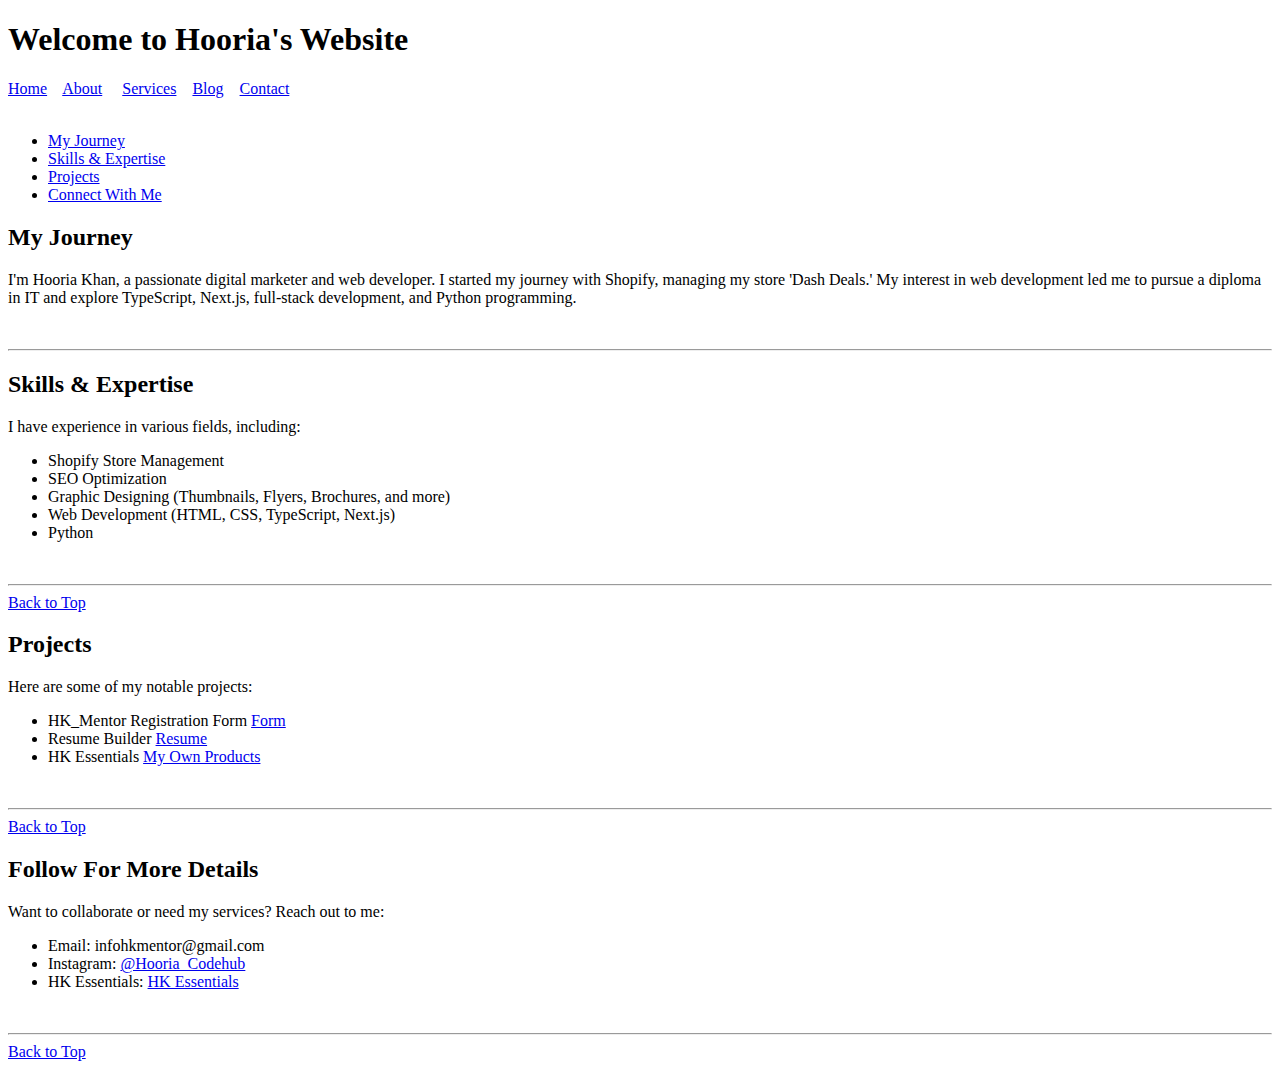
<file: Assignment3/link/index.html>
<!DOCTYPE html>
<html lang="en">
<head>
    <meta charset="UTF-8">
    <meta name="viewport" content="width=device-width, initial-scale=1.0">
    <title>Hooria's Portfolio</title>
</head>
<body>
    <h1>Welcome to Hooria's Website</h1>
    
    <!-- Navigation Links -->
    <a href="#">Home</a>&nbsp;&nbsp;&nbsp;
    <a href="about.html">About</a> &nbsp;&nbsp;&nbsp;
    <a href="service.html">Services</a>&nbsp;&nbsp;&nbsp;
    <a href="blog.html">Blog</a>&nbsp;&nbsp;&nbsp;
    <a href="contact.html">Contact</a>&nbsp;&nbsp;&nbsp;
    <br><br>

    <!-- Internal Page Links -->
    <ul id="top">
        <li><a href="#sec1">My Journey</a></li>
        <li><a href="#sec2">Skills & Expertise</a></li>
        <li><a href="#sec3">Projects</a></li>
        <li><a href="#sec4">Connect With Me</a></li>
    </ul>

    <!-- Content Sections -->
    
    <h2 id="sec1">My Journey</h2>
    <p>I'm Hooria Khan, a passionate digital marketer and web developer. I started my journey with Shopify, managing my store 'Dash Deals.' My interest in web development led me to pursue a diploma in IT and explore TypeScript, Next.js, full-stack development, and Python programming.</p>
    <br>
    <hr>

    <h2 id="sec2">Skills & Expertise</h2>
    <p>I have experience in various fields, including:</p>
    <ul>
        <li>Shopify Store Management</li>
        <li>SEO Optimization</li>
        <li>Graphic Designing (Thumbnails, Flyers, Brochures, and more)</li>
        <li>Web Development (HTML, CSS, TypeScript, Next.js)</li>
        <li>Python</li>
    </ul>
    <br>
    <hr>
    <a href="#top">Back to Top</a>

    <h2 id="sec3">Projects</h2>
    <p>Here are some of my notable projects:</p>
    <ul>
        <li>HK_Mentor Registration Form <a href="https://hkmentor.github.io/HTML_HKMentor_Form/">Form </a></li>
        <li>Resume Builder <a href="https://hkmentor.github.io/resume-generator/">Resume</a></li>
        <li>HK Essentials <a href="https://hkmentor.github.io/hkdashdeals-simple-responsive_-webpage/?fbclid=PAY2xjawIyMfVleHRuA2FlbQIxMQABpvnTn9jeM8_KvIW6zNrCijCZMEUQZxBCob_fV8xm65stGzgVr7blbTcIFg_aem_WiqzqP0U7gEI8EN0b7Z5XQ">My Own Products</a> </li>
    </ul>
    <br>
    <hr>
    <a href="#top">Back to Top</a>

    <h2 id="sec4">Follow For More Details</h2>
    <p>Want to collaborate or need my services? Reach out to me:</p>
    <ul>
        <li>Email: infohkmentor@gmail.com</li>
        <li>Instagram: <a href="https://www.instagram.com/hooria_codehub?igsh=ZWhvMmVucm5ueHBl">@Hooria_Codehub</a></li>
        <li>HK Essentials: <a href="https://www.instagram.com/hkessentials195/">HK Essentials</a></li>
    </ul>
    <br>
    <hr>
    <a href="#top">Back to Top</a>
</body>
</html>
</file>
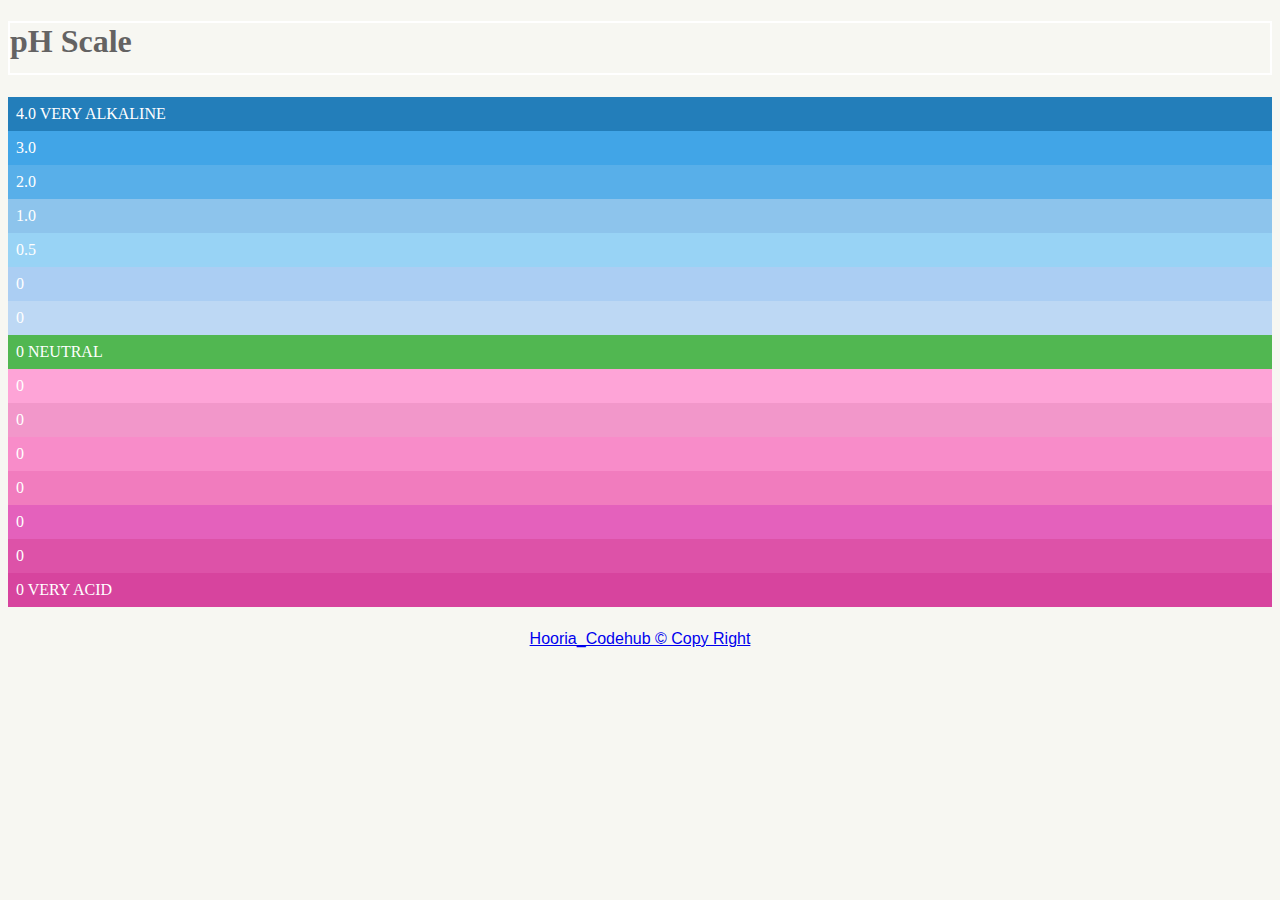
<file: css-class-code/Assignment1/index.html>
<!DOCTYPE html>
<html lang="en">
<head>
    <meta charset="UTF-8">
    <meta name="viewport" content="width=device-width, initial-scale=1.0">
    <title>Assignment 1 - pH Scale</title>
    <style>
        body{
            background-color: #f7f7f2;
        }
        h1{
            font-weight: bold;
            border: 2px solid white;
            background-color: #f7f7f2;
            height: 50px;
            color: rgb(100, 99, 99);
        }
        p{
            margin: 0;
            padding: 8px;
            color: white;
        }

    </style>
</head>
<body>
    <h1>pH Scale</h1>
<div>
    <p style="background-color: #237eba;">4.0 VERY ALKALINE</p>
    <p style="background-color: #41a5e7;">3.0</p>
    <p style="background-color: #58afe9;">2.0</p>
    <p style="background-color: #8dc4ec;">1.0</p>
    <p style="background-color: #98d3f5;">0.5</p>
    <p style="background-color: #abcef3;">0</p>
    <p style="background-color: #bdd8f4;">0</p>
    <p style="background-color: #51b751;">0 NEUTRAL</p>
    <p style="background-color: #fea4d7;">0</p>
    <p style="background-color: #f297ca;">0</p>
    <p style="background-color: #f88cc9;">0</p>
    <p style="background-color: #f17cbe;">0</p>
    <p style="background-color: #e461bc;">0</p>
    <p style="background-color: #dd52a8;">0</p>
    <p style="background-color: #d7449e;">0 VERY ACID</p>
</div>
<!-- footer -->
<footer style="text-align: center; padding: 15px;   font-family:  sans-serif;">
    <p style="margin: 0; "><a href="https://www.instagram.com/hooria_codehub?igsh=ZWhvMmVucm5ueHBl">Hooria_Codehub © Copy Right</a></p>
  </footer>
</body>
</html>
</file>
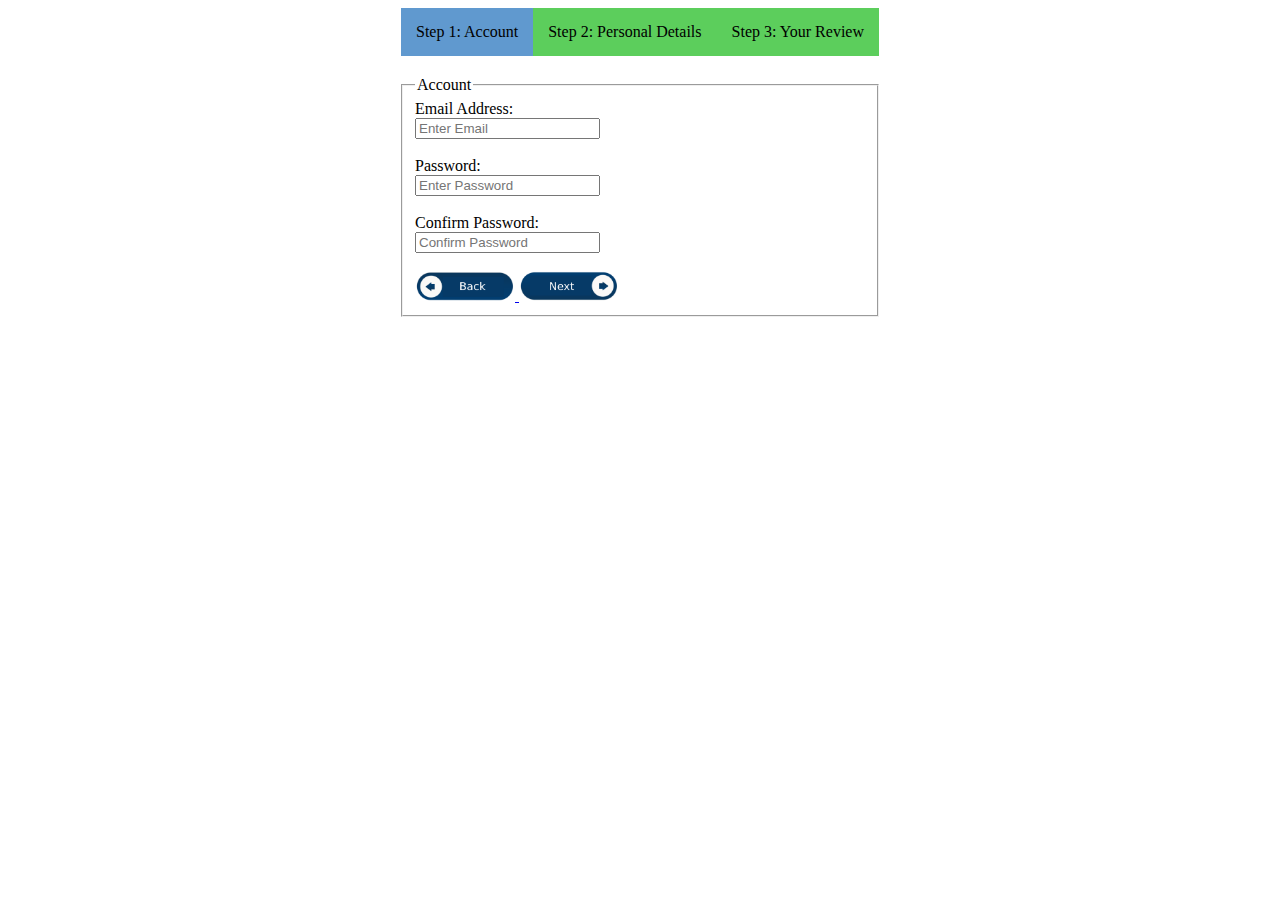
<file: Assignment6/step1.html>
<!DOCTYPE html>
<html lang="en">
<head>
    <meta charset="UTF-8">
    <meta name="viewport" content="width=device-width, initial-scale=1.0">
    <title>Step 1: Account</title>
</head>
<body>
    <center>
        <table style="border-collapse: collapse; margin-bottom: 20px;">
            <tr>
                <td style="padding: 15px; background-color: #6099cf;">Step 1: Account</td>
                <td style="padding: 15px; background-color: #5cce5c;">Step 2: Personal Details</td>
                <td style="padding: 15px; background-color: #5cce5c;">Step 3: Your Review</td>
            </tr>
        </table>
    </center>

    <form action="" style=" text-align: left;">
        <fieldset style="width: 450px; margin: 0 auto; ">
            <legend>Account</legend>
            <label>Email Address:</label><br>
            <input type="email" name="email" placeholder="Enter Email" required> <br><br>
            <label>Password: </label><br>
            <input type="password" name="password" placeholder="Enter Password" required> <br><br>
            <label>Confirm Password: </label><br>
            <input type="password" name="confirm_password" placeholder="Confirm Password" required> <br><br>
 
            <a href="./index.html"> 
                <img src="./images/back.png" alt="back" width="100px">  
            </a>
            <a href="./step2.html"> 
                <img src="./images/next.png" alt="next" width="100px">  
            </a>
        </fieldset>
    </form>
</body>
</html>
</file>
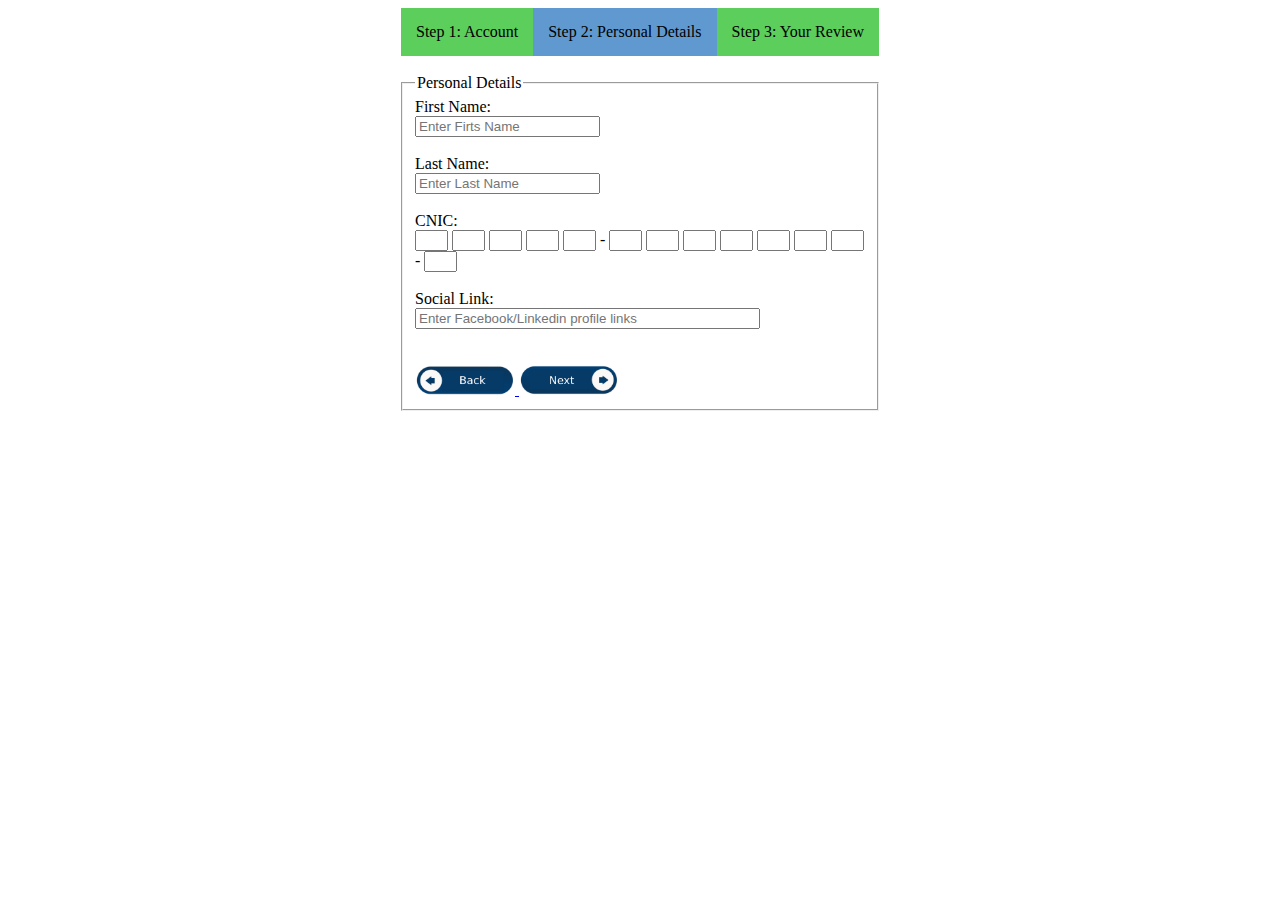
<file: Assignment6/step2.html>
<!DOCTYPE html>
<html lang="en">
<head>
    <meta charset="UTF-8">
    <meta name="viewport" content="width=device-width, initial-scale=1.0">
    <title>Step 2: Personal Details</title>
</head>
<body>
    <center>
        <table  style="border-collapse: collapse;">
            <tr>
                <td style="padding: 15px; background-color: #5cce5c;" >Step 1: Account</td>
                <td style="padding: 15px; background-color: #6099cf;">Step 2: Personal Details</td>
                <td style="padding: 15px; background-color: #5cce5c;">Step 3: Your Review</td>
            </tr>
        </table>
        
    </center>
    <form action="" style="text-align: left;"> <br>
        <fieldset style="width: 450px; margin: 0 auto; ">
            <legend>Personal Details</legend>
            <label>First Name:</label><br>
            <input type="text" name="name" placeholder="Enter Firts Name" required> <br><br>
            <label>Last Name: </label><br>
            <input type="text" name="name" placeholder="Enter Last Name" required> <br><br>
            <label>CNIC: </label><br>
            <input type="cnic" name="cnic" size="1">
            <input type="cnic" name="cnic" size="1">
            <input type="cnic" name="cnic" size="1">
            <input type="cnic" name="cnic" size="1">
            <input type="cnic" name="cnic" size="1"> - 
            <input type="cnic" name="cnic" size="1">
            <input type="cnic" name="cnic" size="1">
            <input type="cnic" name="cnic" size="1"> 
            <input type="cnic" name="cnic" size="1">
            <input type="cnic" name="cnic" size="1">
            <input type="cnic" name="cnic" size="1">
            <input type="cnic" name="cnic" size="1"> - 
            <input type="cnic" name="cnic" size="1">
             <br><br>
             <label>Social Link:</label><br>
            <input type="link" name="link" placeholder="Enter Facebook/Linkedin profile links" size="40" required> <br><br>
                      <br>
         <a href="./step1.html"> <img src="./images/back.png" alt="back" width="100px">  </a>
         <a href="./step3.html"> <img src="./images/next.png" alt="back" width="100px">  </a>

        </fieldset>
    </form>
</body>
</html>
</file>
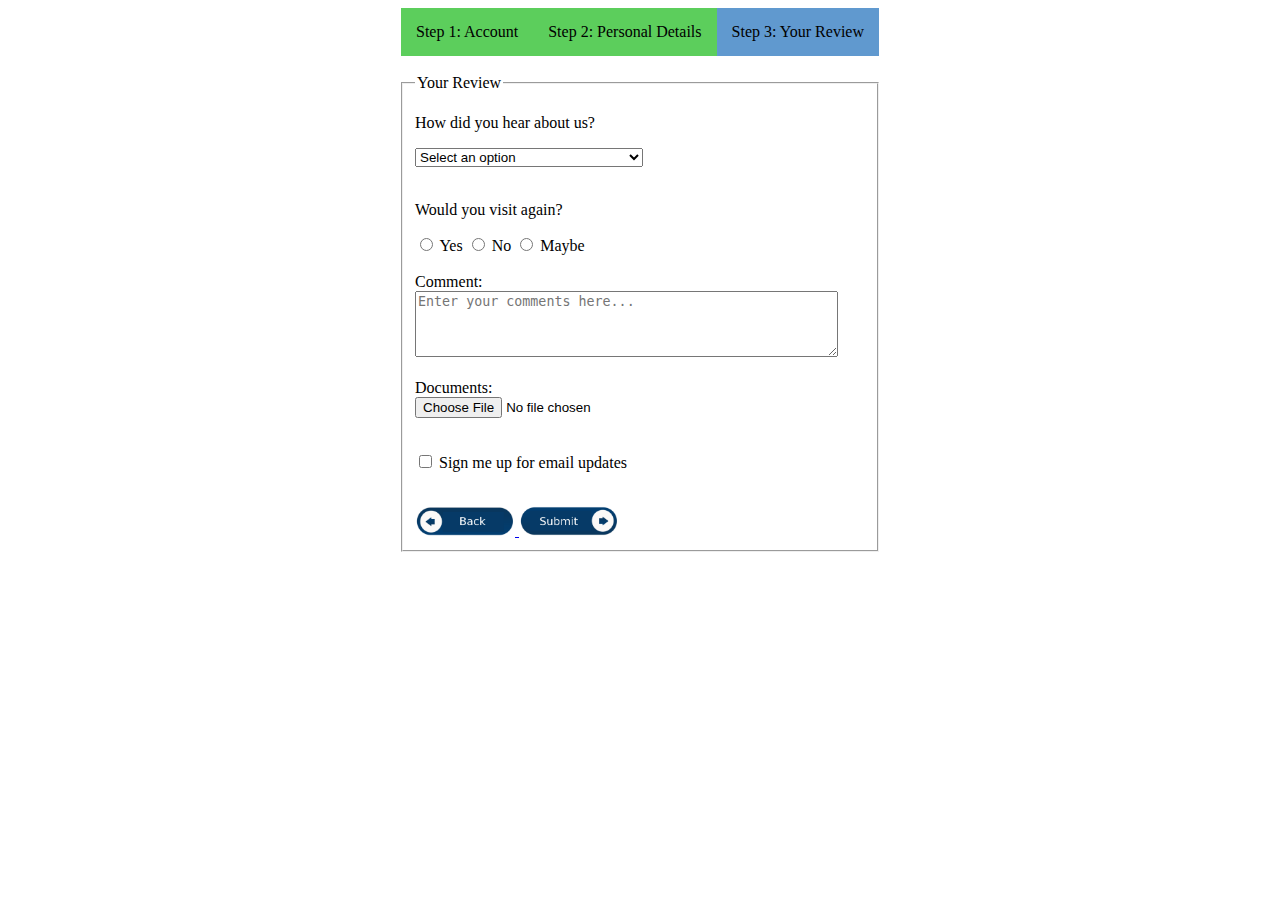
<file: Assignment6/step3.html>
<!DOCTYPE html>
<html lang="en">
<head>
    <meta charset="UTF-8">
    <meta name="viewport" content="width=device-width, initial-scale=1.0">
    <title>Step 3: Your Review</title>
</head>
<body>
    <center>
        <table  style="border-collapse: collapse;">
            <tr>
                <td style="padding: 15px; background-color: #5cce5c;" >Step 1: Account</td>
                <td style="padding: 15px; background-color: #5cce5c;">Step 2: Personal Details</td>
                <td style="padding: 15px; background-color: #6099cf;">Step 3: Your Review</td>
            </tr>
        </table>
    </center>
    <br>
    <form action="" style="text-align: left;">
        <fieldset style="width: 450px; margin: 0 auto;">
            <legend>Your Review</legend>
            <p>How did you hear about us?</p> 
            <select name="source">
                <option value="" disabled selected>Select an option</option>
                <option value="social_media">Social Media</option>
                <option value="friends">Friends & Family</option>
                <option value="search_engine">Search Engine (Google, Bing, etc.)</option>
                <option value="ads">Online Ads</option>
                <option value="other">Other</option>
            </select>
            <br><br>

            <p>Would you visit again?</p>
            <input type="radio" name="visit" value="yes"> Yes
            <input type="radio" name="visit" value="no"> No
            <input type="radio" name="visit" value="maybe"> Maybe
            <br><br>

            <label for="comment">Comment:</label> <br>
            <textarea name="comment" id="comment" placeholder="Enter your comments here..." rows="4" cols="50"></textarea>
            <br><br>

            <label for="document">Documents:</label> <br>
            <input type="file" name="document">
            <br><br>

            <p><input type="checkbox"> Sign me up for email updates</p>
            <br>

            <a href="./step2.html"> 
                <img src="./images/back.png" alt="back" width="100px">  
            </a>
            <a href="https://www.instagram.com/hooria_codehub?igsh=ZWhvMmVucm5ueHBl"> 
                <img src="./images/submit.png" alt="next" width="100px">  
            </a>
        </fieldset>
    </form>
</body>
</html>
</file>
<file: Class-10/style.css>
*{
    padding: 0;
    margin: 0;
    box-sizing: border-box;
    scroll-behavior: smooth;
}

.whatsApp{
    position: fixed;
    bottom: 50px;
    right: 50px;
}
.whatsApp img{
    height: 100px;
    width: 100px;
}
header{
    height: 70px;
    background-color: black;
    max-width: 100vw;
    color: white;
    padding: 0 10%;
    position: fixed;
    left: 0;
    right: 0;
    z-index: 1;
}
h2,nav{
    display: inline-block;
    height: inherit;
    vertical-align: top;
    line-height: 70px;
}
h2{
    width: 30%;
}
nav{
    width: 60%;
    text-align: right;
}
nav a{
    text-decoration: none;
    color: aliceblue;
    margin: 0 20px;
}
.btn-type{
    margin: 15px 0;
    width: 6em;
    height: 3em;
    background-color: rgb(254, 115, 16);
    border: none;
    border-radius: 8px;
   margin-left:10px;
   cursor:pointer;
}
.btn-type a{
text-decoration: none;
color: white;
font-weight: bold;
}
.content{
    padding-top: 70px;
}
/* sticky */
.top{
    font-size: 3em;
    position: sticky;
    top: 200px;
    left: 40vw;
}
.relative{
    max-width: 400px;
    height: 400px;
    /* background-color: blueviolet; */
    position: relative;
    top: 770px;
}
.absolute{
    width: 400px;
    height: 400px;
    /* background-color: pink; */
    top: 0;
    position: absolute;
}
</file>
<file: resume/style.css>
body{
    padding: 5px;
}
.center{
    display: flex;
    justify-content: center;
}
</file>
<file: Assignment-2/Task-1RedApple/style.css>
* {
  padding: 0;
  margin: 0;
  box-sizing: border-box;
}

h1 {
  margin-top: 30px;
}

.container {
  width: 60%;
  height: 450px;
  background-color: rgb(239, 234, 234);
  border-radius: 15px;
  margin: 40px 300px;
  box-shadow: 0px 5px 9px rgb(199, 197, 197);
  padding-top: 10px;
  position: relative; 
}

.leftside-apple {
  position: absolute; 
  top: 30px;           
  left: -40px;          
  width: 300px;
  height: 80%;
  background-color: #9b0202;
  border-radius: 10px;
  
}

.apple-img img {
  margin-left: -50px;
  margin-top: 10px;
  
}

.bottom-div {
  display: flex;
  justify-content: space-evenly;
  align-items: center;
  margin-top: 30px;
  width: 300px;
  height: 25%;
  background-color: #fffafa;
  border-bottom-left-radius: 9px;
  border-bottom-right-radius: 9px;
  box-shadow: 0px 3px 6px gray;
}

.div1 {
  background-color: #fffefe;
  border-radius: 4px;
  text-align: center;
  align-content: center;
  width: 50px;
  height: 45px;
  box-shadow: 0px 7px 7px rgb(174, 171, 171);
}

.rightside-content {
  margin-left: 300px; 
}

.rightside-content h2 {
  font-family: sans-serif;
  font-size: 2em;
}

.rightside-content h3 {
  font-size: 1.5em;
  color: rgb(82, 82, 82);
  font-weight: normal;
}

.rightside-content h3 span {
  font-size: 3em;
  color: #9b0202;
  font-weight: normal;
}

.rightside-content p {
  color: rgb(82, 82, 82);
  font-weight: normal;
  font-family: sans-serif;
  line-height: 30px;
  font-size: 12px;
}

.right-image div {
  background-color: #fffefe;
  border-radius: 4px;
  text-align: center;
  align-content: center;
  width: 50px;
  height: 45px;
  box-shadow: 0px 7px 7px rgb(174, 171, 171);
}

.right-image {
  display: flex;
  justify-content: space-evenly;
  align-items: center;
}

.btn {
  border: none;
  width: 8em;
  padding: 10px;
  margin-top: 10px;
  color: #fffafa;
  font-size: 1em;
  font-family: sans-serif;
  border-radius: 5px;
  background-color: #9b0202;
}

.btn:hover {
  background-color: #b75353;
}

/* Media Query */
@media (max-width: 768px) {
  .container {
      width: 90%;
      margin: 50px auto;
      height: auto;
      padding: 20px;
      display: flex;
      flex-direction: column;
      align-items: center;
      position: relative;
  }

  .leftside-apple {
      position: static; 
      width: 100%;
      height: 200px;
      margin: 0 0 20px 0;
  }

  .apple-img img {
      margin: 0 auto;
      display: block;
  }

  .rightside-content {
      width: 100%;
      text-align: center;
      margin-left: 0;
  }

  .bottom-div {
      width: 100%;
      flex-wrap: wrap;
  }

  .right-image {
      flex-wrap: wrap;
      gap: 10px;
      justify-content: center;
  }
}
</file>
<file: Assignment-2/Task-2Authantication-Form/style.css>
@import url(./common.css);
* {
  padding: 0;
  margin: 0;
  scroll-behavior: smooth;
  box-sizing: border-box;
}

body {
  background-color: #b4d4d3;
  font-family: sans-serif;
}

h1 {
  margin-top: 40px;
}

.container {
  margin: 10px 90px;
  background-color: #b7ddfa;
  padding: 20px;
  width: 90%;
  height: 500px;
  border-radius: 5px;
  box-shadow: 0 2px 3px 4px rgb(184, 184, 184);
}

.side-container {
  float: left;
  background-color: #0000ffc0;
  width: 35%;
  height: 470px;
  border-radius: 4px;
  box-shadow: 0 3px 3px 3px rgb(189, 189, 191);
  color: rgb(242, 245, 247);
  margin-right: 25px;
  padding: 25px;
  font-weight: normal;
position: relative;
}

.side-container .para-top {
  font-size: 12px;
  color: rgb(203, 201, 201);
}

.side-container h3 {
  font-weight: bold;
  font-size: 1.4em;
}

.side-container p {
  font-size: 13px;
  line-height: 1.8em;
  color: rgb(255, 252, 252);
}

.bottom-div {
  background-color: rgba(2, 2, 146, 0.326);
  padding: 10px;
  border-radius: 10px;
  position: absolute;
  bottom: 30px;
  left: 20px;
  width: 90%;
}

.bottom-img {
  display: flex;
  margin-top: 8px;
}

.bottom-img img {
  width: 80px;
  height: 70px;
  border-radius: 6px;
}

.bottom-ctn {
  text-align: center;
  margin-top: -45px;
  margin-left: 35px;
}

.circle-radius {
  display: flex;
  justify-content: center;
  gap: 5px;
  margin-top: 200px;
}

.circle {
  background-color: blue;
  width: 12px;
  height: 12px;
  border-radius: 25px;
  border: 1px solid rgb(255, 252, 252);
}

.spn {
  background-color: aliceblue;
}

.right-container {
  line-height: 1.7em;
  position: relative; /* Allows child elements inside it to be positioned */
}

.right-container h3 {
  font-size: 1.5em;
  line-height: 2;
}

.right-container .para-top {
  font-size: 12px;
  color: rgb(114, 114, 114);
}

.right-container .div11 label {
  width: 20%;
  float: left;
  border: 2px solid #aeaeae;
  padding: 5px;
  border-radius: 4px;
  margin: 10px;
}

.right-container input,
.right-container input[type="email"],
.right-container input[type="password"],
.right-container input[type="text"] {
  padding: 8px;
  border: 2px solid rgb(198, 196, 196);
  border-radius: 4px;
  width: 50%;
  box-sizing: border-box;
  background-color: white;
  position: relative;
}


@media (max-width: 768px) {
  .container {
    margin: 10px 20px;
    flex-direction: column;
    height: auto;
    width: auto;
  }

  .side-container {
    width: 100%;
    float: none;
    margin-right: 0;
    height: auto;
  }

  .bottom-div {
    position: static;
    width: 100%;
    margin-top: 20px;
  }

  .right-container {
    width: 100%;
    margin-top: 20px;
  }

  .right-container .div11 label {
    width: 100%;
    float: none;
    margin: 10px 0;
    display: block;
  }

  .right-container input,
  .right-container input[type="email"],
  .right-container input[type="password"],
  .right-container input[type="text"] {
    width: 100%;
  }

  .circle-radius {
    margin-top: 40px;
  }

  .bottom-img {
    flex-direction: column;
    align-items: center;
  }

  .bottom-ctn {
    margin: 0;
    text-align: center;
  }
}
</file>
<file: Assignment-2/Task-3ColorPalette/style.css>
* {
    padding: 0;
    margin: 0;
    box-sizing: border-box;
    scroll-behavior: smooth;
    font-family: sans-serif;
  }
  
  body {
    background-color: white;
  }
  
  .main {
    margin: 70px ;
    background-color: rgb(33, 33, 33);
    padding: 10px;
    border-radius: 5px;
    width: 90%;
    height: auto;
    color: white;
    box-shadow: 0 2px 45px 6px rgb(118, 118, 118);
  }
 h1{
    margin: 10px;
 }
  
  .container {
    background-color: beige;
    border-radius: 5px;
    padding: 10px 40px;
    text-align: center;
    display: flex;
    flex-wrap: wrap;
    gap: 15px;
    
  }
  
  .color-box {
    width: 5em;
    height: 3em;
    border-radius: 15px;
    color: white;
    font-weight: normal;
    display: flex;
    align-items: center;
    justify-content: center;
    border: 1px solid rgb(93, 91, 91);

  }
</file>
<file: Assignment-2/Task-3ElegantColor/style.css>
*{
    padding: 0;
    margin: 0;
    box-sizing: border-box;
    scroll-behavior: smooth;
}
body{
    background-color: rgb(0, 1, 1);

}
h1{
    color: white;
    text-align: center;
    font-size: 2em;
    margin-top: 10px;
    text-decoration: underline;
}
.big-container{
    display: flex;
    justify-content: center;
    align-items: center;
    flex-wrap: wrap;
    height: 100vh;
    padding: 0 70px;
    margin-top: -2em;

}
/* container2 ka kam  */
.container2{
    background-color: aliceblue;
    border-radius: 50%;
    width: 40%;
    height:500px;
    margin: 0 auto;
margin-top: 30px;
box-shadow: 0 0 50px rgba(255, 255, 255, 0.8);
position: relative;
}
.container2-content h1{
    color: #0cb2ef;
    text-align: center;
    font-size: 1.5em;
    margin-top: -35em;
    text-decoration: underline;
}
.container2-content h1 span{
    color: #f74125;
    text-decoration: underline;
}

.container2-content p{
    color: #7a7878;
    text-align: center;
    font-size: 1.2em;
    margin-top: 20px;
    margin-right: 50px;
    text-shadow: #0cb2ef 0px 0px 10px;

}
.con2-beta{
    background-color: #0cb2ef;
    width: 300px;
    height: 300px;
    border-radius: 50%;
    position: absolute;
    top: 45%;
    left: 48%;
    box-shadow: 0 0 34px rgba(0,0,0,0.8);
}
.con2-beta p{
    color: white;
    text-align: center;
    font-size: 1.3em;
    margin-top: 3em;
    font-weight: bold;
    padding: 30px;
    
    font-family: sans-serif;
    text-shadow: #e78606 0px 6px 15px ;
}
.con2-child1{
    background-color: rgb(248, 165, 178);
    width: 100px;
    height: 100px;
    border-radius: 50%;
    position: relative;
    top: 7%;
    left: 50%;
}
.con2-child2{
    background-color: rgb(249, 140, 158);
    width: 100px;
    height: 100px;
    border-radius: 50%;
    position: relative;
     top: -13%;
     left: 34%;
}
.con2-child3{
    background-color: rgb(251, 97, 123);
    width: 100px;
    height: 100px;
    border-radius: 50%;
    position: relative;
    top: -26%;
    left: 65%;
}
.con2-child4{
    background-color: rgb(232, 159, 172);
    width: 100px;
    height: 100px;
    border-radius: 50%;
    position: relative;
    top: -32%;
    left: 72%;
}
.con2-child5{
    background-color: rgb(230, 59, 87);
    width: 100px;
    height: 100px;
    border-radius: 50%;
    position: relative;
    top: -68%;
    left: 20%;
   
}
.con2-child6{
    background-color: rgb(245, 173, 185);
    width: 100px;
    height: 100px;
    border-radius: 50%;
    position: relative;
    top: -75%;
    left: 10%;
}
.con2-child7{
    background-color: rgb(212, 50, 77);
    width: 100px;
    height: 100px;
    border-radius: 50%;
    position: relative;
   top: -80%;
   left: 20px;
}
.con2-child8{
    background-color: rgb(250, 107, 131);
    width: 100px;
    height: 100px;
    border-radius: 50%;
    position: relative;
   top: -85%;
   left: 40px;
}
.con2-child9{
    background-color: rgb(147, 8, 31);
    width: 100px;
    height: 100px;
    border-radius: 50%;
    position: relative;
   top: -95%;
   left: 80px;
}
.con2-child10{
    background-color: rgb(245, 113, 135);
    width: 100px;
    height: 100px;
    border-radius: 50%;
    position: relative;
   top: -105%;
   left: 150px;
}
/* container 1 ka kam or usky chil */
.container1{
    background-color: #0cb2ef;
    border-radius: 50%;
    width: 20%;
    height:250px;
    margin-top: 30px;
    margin-left: 10px;
    position: relative;
    overflow: hidden;
    display: flex;
    justify-content: center;
    align-items: center;
    box-shadow: 0 0 50px #1494e4cc;
}
.conatainer1-child{
    background-color: #4a2a01;
    width: 150px;
    height: 150px;
    border-radius: 50%;
    position: absolute;
    top: 50%;
    left: 50%;
    box-shadow: 0 0 34px rgba(131, 59, 8, 0.8);
    transform: translate(-50%, -50%);
}
.conatainer1-child1{
    background-color: #68caed;
    width: 90px;
    height: 90px;
    border-radius: 50%;
    position: absolute;
    top: 50%;
    left: 50%;
    box-shadow: 0 0 14px rgba(87, 158, 235, 0.8);
    transform: translate(-50%, -50%);
}
.conatainer1-child1-kid1{
    background-color: #603a08;
    width: 40px;
    height: 40px;
    border-radius: 50%;
    position: absolute;
    top: 50%;
    left: 50%;
    box-shadow: 0 0 14px rgba(131, 59, 8, 0.8);
    transform: translate(-50%, -50%);
}

/* container3 ka kam or usky child */
.container3{
    background-color: red;
    border-radius: 50%;
    width: 20%;
    height:250px;
    margin-top: 30px;
    margin-left: 10px;
    position: relative;
    overflow: hidden;
    display: flex;
    justify-content: center;
    align-items: center;
    box-shadow: 0 0 50px rgba(246, 56, 56, 0.8);
}
.container3-child{
    background-color: #f7a625;
    width: 150px;
    height: 150px;
    border-radius: 50%;
    position: absolute;
    top: 50%;
    left: 50%;
    box-shadow: 0 0 34px rgba(255, 193, 58, 0.8);
    transform: translate(-50%, -50%);
}
.conatainer3-child1{
    background-color: #ab1515;
    width: 90px;
    height: 90px;
    border-radius: 50%;
    position: absolute;
    top: 50%;
    left: 50%;
    box-shadow: 0 0 34px rgba(232, 19, 19, 0.8);
    transform: translate(-50%, -50%);
}
.conatainer3-child1-kid1{
    background-color: #fd950d;
    width: 40px;
    height: 40px;
    border-radius: 50%;
    position: absolute;
    top: 50%;
    left: 50%;
    box-shadow: 0 0 14px rgba(239, 132, 55, 0.8);
    transform: translate(-50%, -50%);
}
</file>
<file: Assignment-2/Task-4MDNwebsite/style.css>
*{
    padding: 0;
    margin: 0;
    box-sizing: border-box;
    font-family: sans-serif;
    scroll-behavior: smooth;

}

.top-nav{
    background-color:#ececec ;
    height: 50px;
    border-bottom: 1px solid #b9b9b9;
   display: flex;
   justify-content: center;
   align-items: center;
   font-size: 18px;
   color: #383737;
   transition: all 0.3s ease;


}   
nav{
    display: flex;
    justify-content: space-between;
    align-items: center;
    width: 100%;
    padding: 0 20px;
    height: 70px;
    background-color: rgb(255, 255, 255);
    border-bottom: 1px solid #b9b9b9;
    position: fixed;       
   
    width: 100%;           
    z-index: 1000; 

}

nav ul {
    display: flex;
    justify-content: center;
    list-style: none;
    gap: 20px;
    
}
nav ul li a{
    text-decoration: none;
    font-size: 18px;
    color: #575757;
    cursor: pointer;



}

nav ul li a:hover{
    color: #2a2929;
    transition: all 0.3s ease;

}
nav ul li a.lighGrey{
    color: #908e8e;
    cursor: not-allowed;
}
nav ul li a.lighGrey:hover{
    color: blue;
    
}
nav ul li  a sup{
    color: white;
    background-color: royalblue;
    border-radius: 50px;
    font-size: 8px;
    padding: 3px;
    font-weight: bold;
}
nav ul li a.active{
    color: #2a2929;
    font-weight: bold;
    border-bottom: 2px solid #2a2929 ;
}
.login{
    text-decoration: none;
    color: #575757;
    font-weight:600;
    padding: 0 10px;


}
/* bottom nav */
.bottom-nav{
    background-color: #ececec;
    position: fixed;
    margin-top:  70px;
    height: 30px;
    border-bottom:  1px solid #b9b9b9;
    display: flex;
    justify-content: space-between;
    padding: 0 30px;
}
.bottom-nav p{
    color: #3e3e3e;
}
.bottom-nav p span{
    color: #908e8e;
    padding: 10px;
}
.bottom-nav .language{
font-weight: bold;
font-size: 14px;
color: #575757;
}

/* buutton */
.btn {
    padding:  10px;
    border-radius: 6px;
    border: none;
    background-color: rgb(17, 17, 17);
}
.btn a{
    text-decoration: none;
color: white;
font-weight: bold;
padding:  0 10px;


}
.btn:hover{
    background-color: #575757;
    transition: all 0.3s ease;
}


/* main hero content */
.hero-div{
    background-color: #ffffff;
    display: flex;
    margin-top:  100px;


}
.left-div{
    width: 25%;
    height: 100%;
}
.center-div{
    width: 55%;
    height: 100%;

}
.right-div{
    width: 20%;
 height: 100%;
}
</file>
